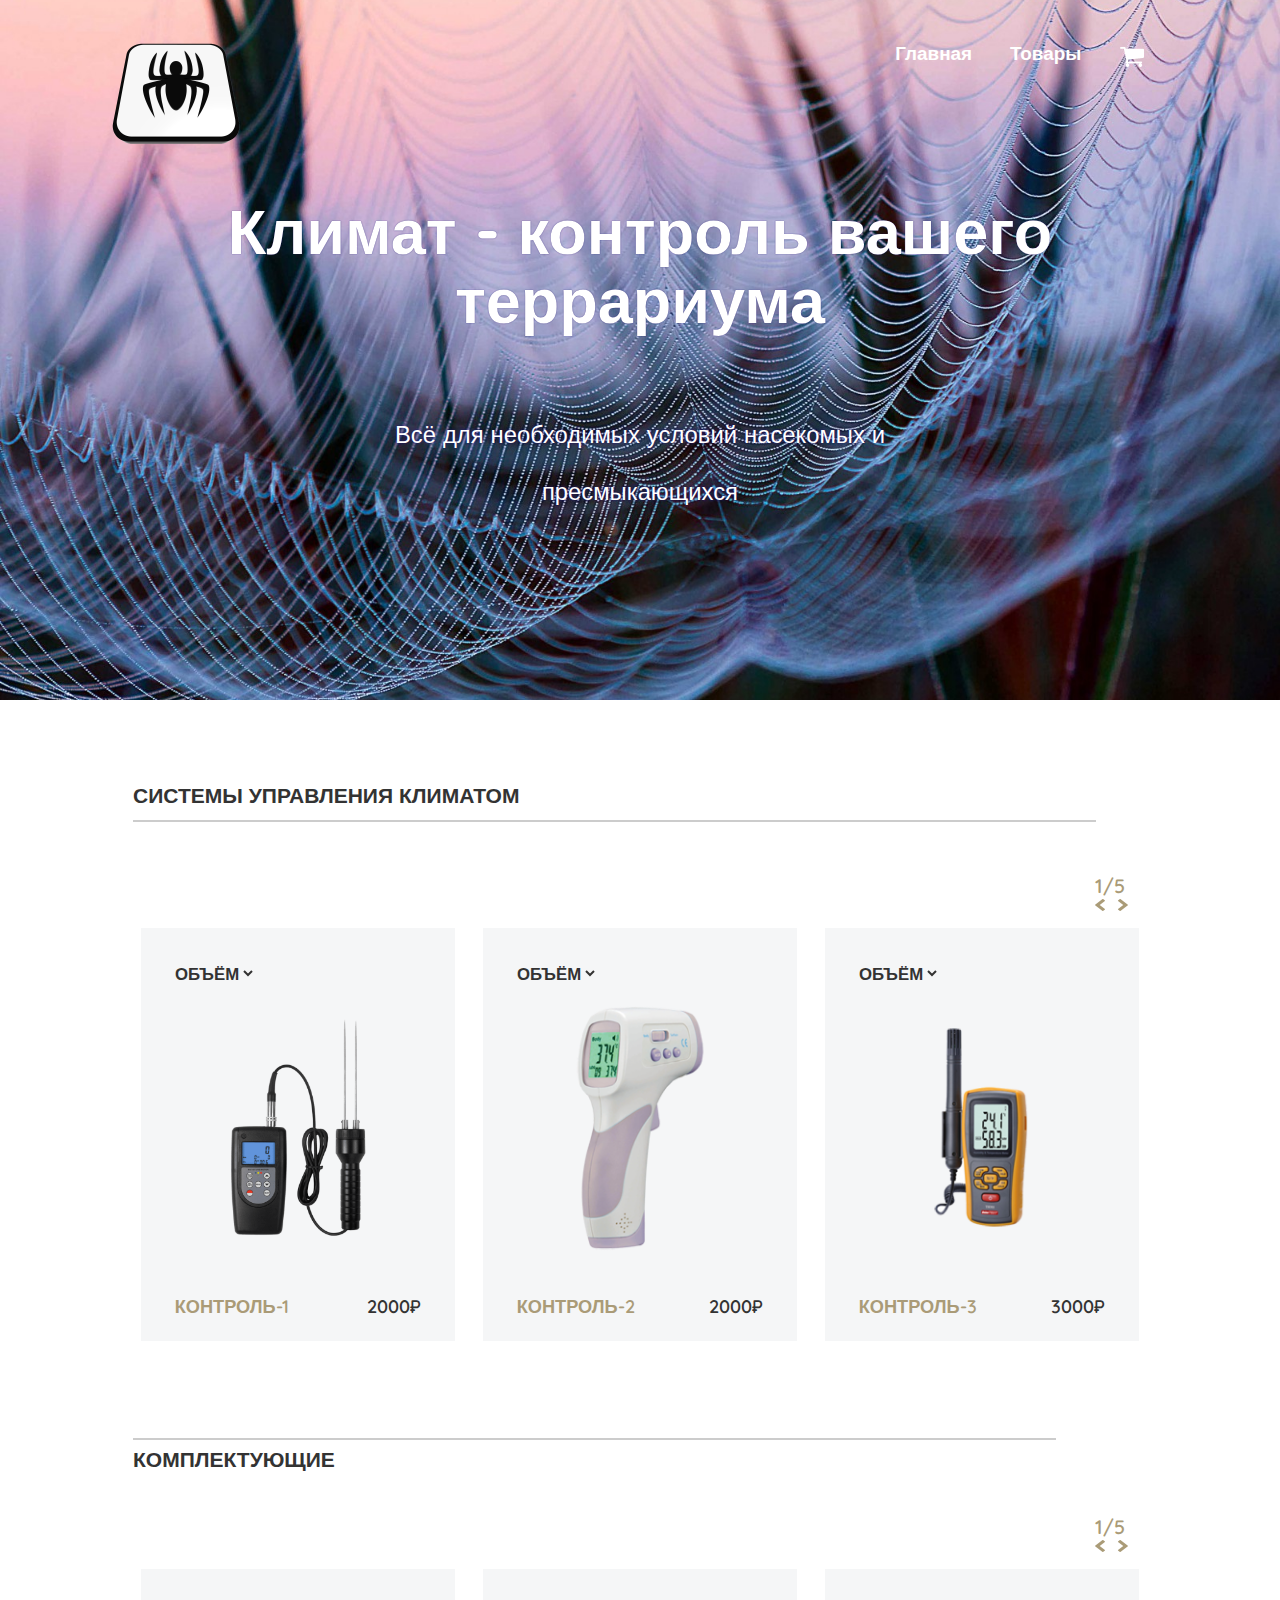
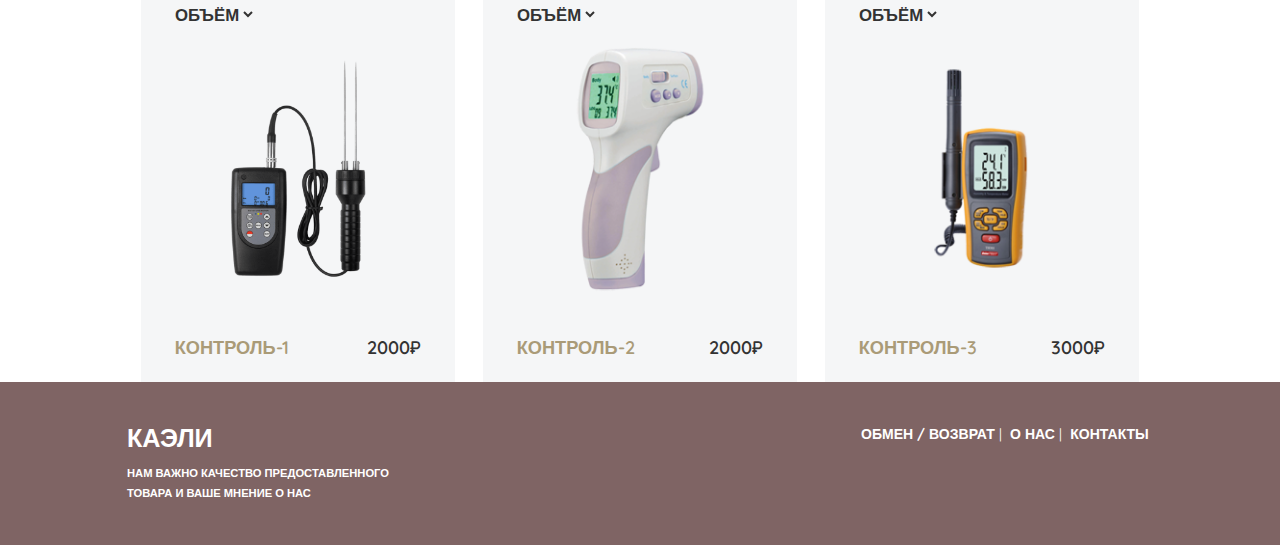
<file: index.html>
﻿<!DOCTYPE html>
<html>
<head>
<title>Каэли | Главная</title>
<link href="css/bootstrap.css" rel="stylesheet" type="text/css" media="all" />
<!-- jQuery (necessary for Bootstrap's JavaScript plugins) -->
<script src="js/jquery.min.js"></script>
<!-- Custom Theme files -->
<!--theme-style-->
<link href="css/style.css" rel="stylesheet" type="text/css" media="all" />	
<!--//theme-style-->
<meta name="viewport" content="width=device-width, initial-scale=1">
<meta http-equiv="Content-Type" content="text/html; charset=utf-8" />
<meta name="keywords" content="Каэли, Террариум, Климат- контроль, Рептилии, Насекомые, Влажность, Температура
 " />
<script type="application/x-javascript"> addEventListener("load", function() { setTimeout(hideURLbar, 0); }, false); function hideURLbar(){ window.scrollTo(0,1); } </script>
<!--fonts-->
<link href='http://fonts.googleapis.com/css?family=Quicksand:300,400,700' rel='stylesheet' type='text/css'>
<!--//fonts-->
<script type="text/javascript" src="js/move-top.js"></script>
<script type="text/javascript" src="js/easing.js"></script>
				<script type="text/javascript">
					jQuery(document).ready(function($) {
						$(".scroll").click(function(event){		
							event.preventDefault();
							$('html,body').animate({scrollTop:$(this.hash).offset().top},1000);
						});
					});
				</script>
<!--//slider-script-->
<script>$(document).ready(function(c) {
	$('.alert-close').on('click', function(c){
		$('.message').fadeOut('slow', function(c){
	  		$('.message').remove();
		});
	});	  
});
</script>
<script>$(document).ready(function(c) {
	$('.alert-close1').on('click', function(c){
		$('.message1').fadeOut('slow', function(c){
	  		$('.message1').remove();
		});
	});	  
});
</script>
</head>
<body>
<!--header-->
	<div class="header">
		<div class="container">
		<div class="header-top">		
			<div class="logo">
				<a href="index.html"><img src="images/logo.png" alt=""></a>
			</div>
				<div class="top-nav">
					<span class="menu"><img src="images/menu.png" alt=""> </span>
                    <ul class="icon1 sub-icon1">
                        <li><a href="index.html">Главная</a></li>
                        <li><a href="products.html"> Товары</a></li>
                        <li>
                            <a href="#"><i></i></a>
                            <ul class="sub-icon1 list">
                                <h3>Добавленные товары(2)</h3>
                                <div class="shopping_cart">
                                    <div class="cart_box">
                                        <div class="message">
                                            <div class="alert-close"> </div>
                                            <div class="list_img"><img src="images/Device21.jpg" class="img-responsive" alt=""></div>
                                            <div class="list_desc">
                                                <h4><a href="#">Контроль-2</a></h4>
                                                <p>CaseTEST TH302 </p>
                                                <a href="#" class="offer">1 штука</a>
                                            </div>
                                            <div class="clearfix"></div>
                                        </div>
                                    </div>
                                    <div class="cart_box">
                                        <div class="message1">
                                            <div class="alert-close1"> </div>
                                            <div class="list_img"><img src="images/Device31.jpg" class="img-responsive" alt=""></div>
                                            <div class="list_desc">
                                                <h4><a href="#">Контроль-3</a></h4>
                                                <p>UNIONTEST TH301 </p>
                                                <a href="#" class="offer">1 штука</a>
                                            </div>
                                            <div class="clearfix"></div>
                                        </div>
                                    </div>
                                </div>
                                <div class="check_button"><a href="cart.html">Корзина</a></div>
                                <div class="clearfix"></div>
                            </ul>
                        </li>
                    </ul>
					<!--script-->
				<script>
					$("span.menu").click(function(){
						$(".top-nav ul").slideToggle(500, function(){
						});
					});
			</script>
				</div>
				<div class="clearfix"> </div>
			</div>
		</div>
	</div>
		<div class="banner">
			<div class="container">	
				<h1>Климат - контроль вашего террариума</h1>
				<p>Всё для необходимых условий насекомых и пресмыкающихся</p>
	<!--<a href="#content" class="scroll down"><img src="images/arr.png" alt=""></a>-->
			</div>
		</div>
	<!--	сделать нормально!!
        <div class="content" id="content">
			<div class="content-top">
				<div class="container">
					<div class="content-top-at">
					<div class="content-top-grid">
						<a class="news-letter" href="#">
							<label class="checkbox"><input type="checkbox" name="checkbox" checked=""><i> </i>СИСТЕМЫ УПРАВЛЕНИЯ КЛИМАТОМ</label>
						</a>
						<a class="news-letter" href="#">
							<label class="checkbox"><input type="checkbox" name="checkbox" checked=""><i> </i>КОМПЛЕКТУЮЩИЕ</label>
						</a>
					<div class="clearfix"> </div>
					</div>
				<a  href="single.html" class="product-in hvr-shutter-in-horizontal"> Смотреть всё</a>
				<div class="clearfix"> </div>
				</div>
			</div>
		</div>
		-->
		<div class="container">
			<div class="content-grid">
				<h3 class="future">СИСТЕМЫ УПРАВЛЕНИЯ КЛИМАТОМ</h3>
					<p class="five">1/5</p>
					<div class="clearfix"> </div>
				<ul id="flexiselDemo1">			
						<li><div class="men-grid">
    <a href="single.html"><img class="img-responsive" src="images/Device11.jpg" alt=""></a>
    <div class="value-in">
        <p>Контроль-1</p>
        <span>2000₽</span>

        <div class="clearfix"> </div>
    </div>
    <div class="down-top ">

        <select class="drop-down">
            <option value="" class="size" value="">ОБЪЁМ</option>
            <option value="1">10 m3</option>
            <option value="2">20 m3</option>
            <option value="3">30 m3</option>
        </select>
    </div>
</div></li>
						<li><div class="men-grid">
    <a href="single.html"><img class="img-responsive" src="images/Device21.jpg" alt=""></a>
    <div class="value-in">
        <p>Контроль-2</p>
        <span>2000₽</span>
        <div class="clearfix"> </div>
    </div>
    <div class="down-top ">

        <select class="drop-down">
            <option value="" class="size" value="">ОБЪЁМ</option>
            <option value="1">10 m3</option>
            <option value="2">20 m3</option>
            <option value="3">30 m3</option>
        </select>
    </div>
</div></li>
						<li><div class="men-grid">
    <a href="single.html"><img class="img-responsive" src="images/Device31.jpg" alt=""></a>
    <div class="value-in">
        <p>Контроль-3</p>
        <span>3000₽</span>
        <div class="clearfix"> </div>
    </div>
    <div class="down-top ">

        <select class="drop-down">
            <option value="" class="size" value="">ОБЪЁМ</option>
            <option value="1">10 m3</option>
            <option value="2">20 m3</option>
            <option value="3">30 m3</option>
        </select>
    </div>
</div></li>
						
					
					</ul>
                <script type="text/javascript">
                    $(window).load(function () {
                        $("#flexiselDemo1").flexisel({
                            visibleItems: 3,
                            animationSpeed: 1000,
                            autoPlay: true,
                            autoPlaySpeed: 3000,
                            pauseOnHover: true,
                            enableResponsiveBreakpoints: true,
                            responsiveBreakpoints: {
                                portrait: {
                                    changePoint: 480,
                                    visibleItems: 1
                                },
                                landscape: {
                                    changePoint: 640,
                                    visibleItems: 2
                                },
                                tablet: {
                                    changePoint: 768,
                                    visibleItems: 2
                                }
                            }
                        });

                    });
                </script>




	<script type="text/javascript" src="js/jquery.flexisel.js"></script>
			</div>
			<div class="content-grid">
				<h3 class="future-in">КОМПЛЕКТУЮЩИЕ</h3>
					<p class="five">1/5</p>
					<div class="clearfix"> </div>
				<ul id="flexiselDemo2">			
						<li><div class="men-grid">
					<a href="single.html"><img class="img-responsive" src="images/Device11.jpg" alt=""></a>
                    <div class="value-in">
                        <p>Контроль-1</p>
                        <span>2000₽</span>
                        <div class="clearfix"> </div>
                    </div>
						<div class="down-top ">
						
                            <select class="drop-down">
                                <option value="" class="size" value="">ОБЪЁМ</option>
                                <option value="1">10 m3</option>
                                <option value="2">20 m3</option>
                                <option value="3">30 m3</option>
                            </select>
					 </div>	
						</div></li>
						<li><div class="men-grid">
					<a href="single.html"><img class="img-responsive" src="images/Device21.jpg" alt=""></a>
                    <div class="value-in">
                        <p>Контроль-2</p>
                        <span>2000₽</span>
                        <div class="clearfix"> </div>
                    </div>
						<div class="down-top ">
						
                            <select class="drop-down">
                                <option value="" class="size" value="">ОБЪЁМ</option>
                                <option value="1">10 m3</option>
                                <option value="2">20 m3</option>
                                <option value="3">30 m3</option>
                            </select>
					 </div>	
						</div></li>
						<li><div class="men-grid">
					<a href="single.html"><img class="img-responsive" src="images/Device31.jpg" alt=""></a>
                    <div class="value-in">
                        <p>Контроль-3</p>
                        <span>3000₽</span>
                        <div class="clearfix"> </div>
                    </div>
						<div class="down-top ">
						
                            <select class="drop-down">
                                <option value="" class="size" value="">ОБЪЁМ</option>
                                <option value="1">10 m3</option>
                                <option value="2">20 m3</option>
                                <option value="3">30 m3</option>
                            </select>
					 </div>	
						</div></li>
						
					
					</ul>
            		<script type="text/javascript">
		$(window).load(function() {
			$("#flexiselDemo2").flexisel({
				visibleItems: 3,
				animationSpeed: 1000,
				autoPlay: true,
				autoPlaySpeed: 3000,    		
				pauseOnHover: true,
				enableResponsiveBreakpoints: true,
		    	responsiveBreakpoints: { 
		    		portrait: { 
		    			changePoint:480,
		    			visibleItems: 1
		    		}, 
		    		landscape: { 
		    			changePoint:640,
		    			visibleItems: 2
		    		},
		    		tablet: { 
		    			changePoint:768,
		    			visibleItems: 2
		    		}
		    	}
		    });
		    
		});
	</script>
	<script type="text/javascript" src="js/jquery.flexisel.js"></script>
			</div>
		</div>
		<!---->

	</div>
		<!---->
			<div class="footer-bottom">
				<div class="container">
				<div class="footer-bottom-at">
					<div class="col-md-6 footer-grid">
						<h3>Каэли</h3>
                        <p>Нам важно качество предоставленного товара и ваше мнение о нас</p>
					</div>
					<div class="col-md-6 footer-grid-in">
					<ul class="footer-nav">
					    <li><a href="return.html" > Обмен / Возврат</a>|</li>
						<li><a href="about.html" > О нас</a>|</li>
						<li><a href="contact.html" > Контакты</a></li>
					</ul>
 
					</div>
					<div class="clearfix"> </div>
				</div>
				</div>
			</div>
			<script type="text/javascript">
						$(document).ready(function() {
							/*
							var defaults = {
					  			containerID: 'toTop', // fading element id
								containerHoverID: 'toTopHover', // fading element hover id
								scrollSpeed: 1200,
								easingType: 'linear' 
					 		};
							*/
							
							$().UItoTop({ easingType: 'easeOutQuart' });
							
						});
					</script>
				<a href="#" id="toTop" style="display: block;"> <span id="toTopHover" style="opacity: 1;"> </span></a>


		</div>
</body>
</html>
</file>
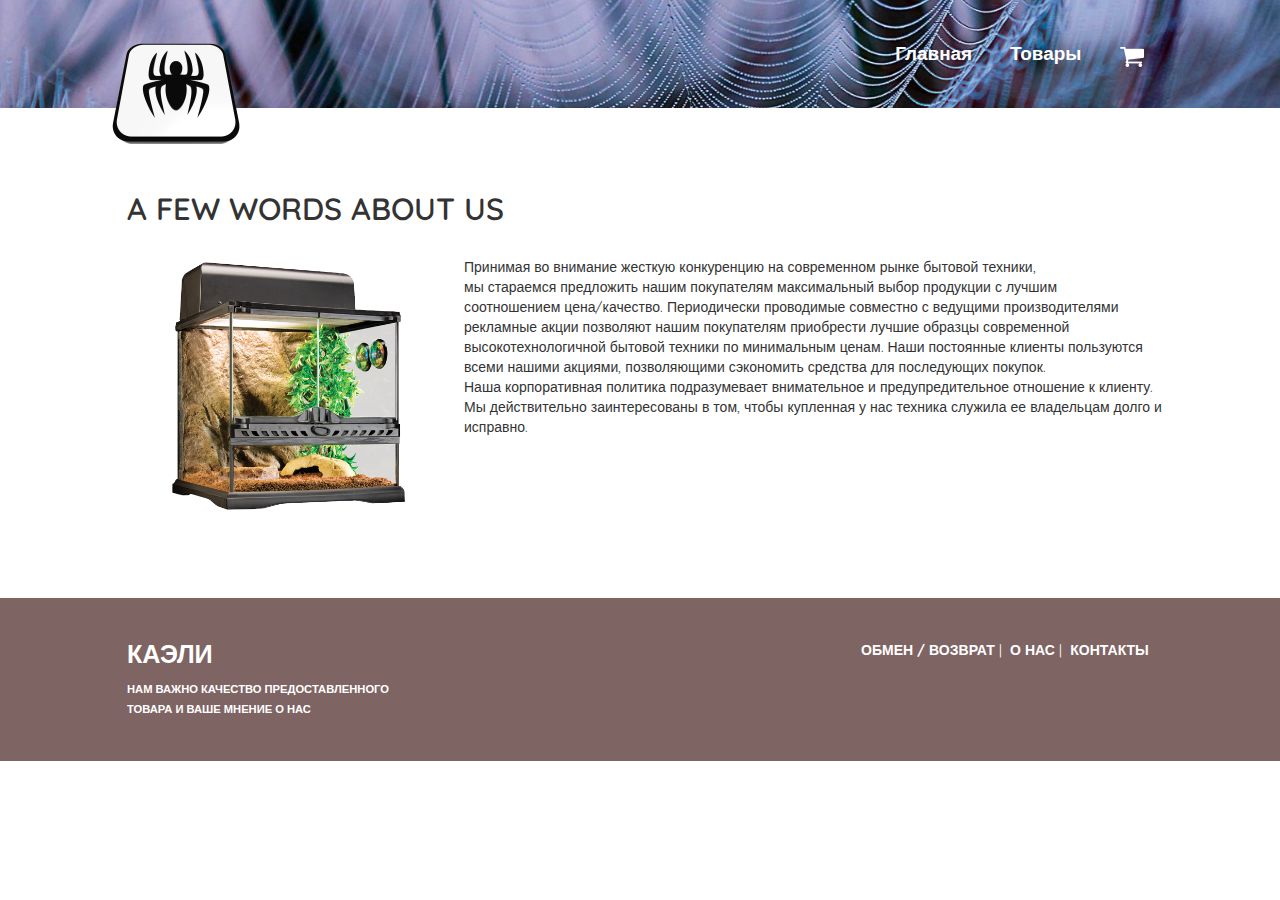
<file: about.html>
﻿<!DOCTYPE html>
<html>
<head>
<title>Каэли климат-контроль | About </title>
<link href="css/bootstrap.css" rel="stylesheet" type="text/css" media="all" />
<!-- jQuery (necessary for Bootstrap's JavaScript plugins) -->
<script src="js/jquery.min.js"></script>
<!-- Custom Theme files -->
<!--theme-style-->
<link href="css/style.css" rel="stylesheet" type="text/css" media="all" />	
<!--//theme-style-->
<meta name="viewport" content="width=device-width, initial-scale=1">
<meta http-equiv="Content-Type" content="text/html; charset=utf-8" />
<meta name="keywords" content="Каэли, Террариум, Климат- контроль, Рептилии, Насекомые, Влажность, Температура
 " />
<script type="application/x-javascript"> addEventListener("load", function() { setTimeout(hideURLbar, 0); }, false); function hideURLbar(){ window.scrollTo(0,1); } </script>
<!--fonts-->
<link href='http://fonts.googleapis.com/css?family=Quicksand:300,400,700' rel='stylesheet' type='text/css'>
<!--//fonts-->
<script type="text/javascript" src="js/move-top.js"></script>
<script type="text/javascript" src="js/easing.js"></script>
				<script type="text/javascript">
					jQuery(document).ready(function($) {
						$(".scroll").click(function(event){		
							event.preventDefault();
							$('html,body').animate({scrollTop:$(this.hash).offset().top},1000);
						});
					});
				</script>
<!--//slider-script-->
<script>$(document).ready(function(c) {
	$('.alert-close').on('click', function(c){
		$('.message').fadeOut('slow', function(c){
	  		$('.message').remove();
		});
	});	  
});
</script>
<script>$(document).ready(function(c) {
	$('.alert-close1').on('click', function(c){
		$('.message1').fadeOut('slow', function(c){
	  		$('.message1').remove();
		});
	});	  
});
</script>
</head>
<body>
<!--header-->
	<div class="header">
		<div class="container">	
		 <div class="header-top">
			<div class="logo">
				<a href="index.html"><img src="images/logo.png" alt=""></a>
			</div>
				<div class="top-nav">
					<span class="menu"><img src="images/menu.png" alt=""> </span>
                    <ul class="icon1 sub-icon1">
                        <li><a href="index.html">Главная</a></li>
                        <li><a href="products.html"> Товары</a></li>
                        <li>
                            <a href="#"><i></i></a>
                            <ul class="sub-icon1 list">
                                <h3>Добавленные товары(2)</h3>
                                <div class="shopping_cart">
                                    <div class="cart_box">
                                        <div class="message">
                                            <div class="alert-close"> </div>
                                            <div class="list_img"><img src="images/Device21.jpg" class="img-responsive" alt=""></div>
                                            <div class="list_desc">
                                                <h4><a href="#">Контроль-2</a></h4>
                                                <p>CaseTEST TH302 </p>
                                                <a href="#" class="offer">1 штука</a>
                                            </div>
                                            <div class="clearfix"></div>
                                        </div>
                                    </div>
                                    <div class="cart_box">
                                        <div class="message1">
                                            <div class="alert-close1"> </div>
                                            <div class="list_img"><img src="images/Device31.jpg" class="img-responsive" alt=""></div>
                                            <div class="list_desc">
                                                <h4><a href="#">Контроль-3</a></h4>
                                                <p>UNIONTEST TH301 </p>
                                                <a href="#" class="offer">1 штука</a>
                                            </div>
                                            <div class="clearfix"></div>
                                        </div>
                                    </div>
                                </div>
                                <div class="check_button"><a href="cart.html">Корзина</a></div>
                                <div class="clearfix"></div>
                            </ul>
                        </li>
                    </ul>
					<!--script-->
				<script>
					$("span.menu").click(function(){
						$(".top-nav ul").slideToggle(500, function(){
						});
					});
			</script>
				</div>
				<div class="clearfix"> </div>
			</div>
		</div>
		</div>
		<div class="banner banner-in">
			
		</div>
		<!---->
			<div class="container">
				<div class="about">
                    <div class="about-top">
                        <h3>A few words about us</h3>
                        <div class="col-md-4 about-in">
                            <a href="#"><img class="img-responsive" src="images/abs.jpg" alt=" "></a>
                        </div>
                        <p>
                            Принимая во внимание жесткую конкуренцию на современном рынке бытовой техники,
                        </p>
                        <p>мы стараемся предложить нашим покупателям максимальный выбор продукции с лучшим </p>
                        <p>соотношением цена/качество. Периодически проводимые совместно с ведущими производителями</p>
                        <p>рекламные акции позволяют нашим покупателям приобрести лучшие образцы современной</p>
                        <p>высокотехнологичной бытовой техники по минимальным ценам. Наши постоянные клиенты пользуются </p>
                        <p>всеми нашими акциями, позволяющими сэкономить средства для последующих покупок.</p>
                        <p>Наша корпоративная политика подразумевает внимательное и предупредительное отношение к клиенту. </p>
                        <p>Мы действительно заинтересованы в том, чтобы купленная у нас техника служила ее владельцам долго и исправно. </p>

                      <div class="col-md-8 top-about">

                                <h5><a href="#"></a></h5>
                        <p> </p>
                      </div>

                        <div class="clearfix"> </div>
                    </div>
					
				</div>
			</div>
			<div class="clearfix"> </div>
		</div>
	</div>
			</div>
			
		<!---->
		<div class="footer">
			<div class="footer-bottom">
				<div class="container">
				<div class="footer-bottom-at">
					<div class="col-md-6 footer-grid">
						<h3>Каэли</h3>
                        <p>Нам важно качество предоставленного товара и ваше мнение о нас</p>
					</div>
					<div class="col-md-6 footer-grid-in">
					<ul class="footer-nav">
						
						<li><a href="return.html" > Обмен / Возврат</a>|</li>
						<li><a href="about.html" > О нас</a>|</li>
						<li><a href="contact.html" > Контакты</a></li>
					</ul>
 
					</div>
					<div class="clearfix"> </div>
				</div>
				</div>
			</div>
			<script type="text/javascript">
						$(document).ready(function() {
							/*
							var defaults = {
					  			containerID: 'toTop', // fading element id
								containerHoverID: 'toTopHover', // fading element hover id
								scrollSpeed: 1200,
								easingType: 'linear' 
					 		};
							*/
							
							$().UItoTop({ easingType: 'easeOutQuart' });
							
						});
					</script>
				<a href="#" id="toTop" style="display: block;"> <span id="toTopHover" style="opacity: 1;"> </span></a>


		</div>
</body>
</html>
</file>
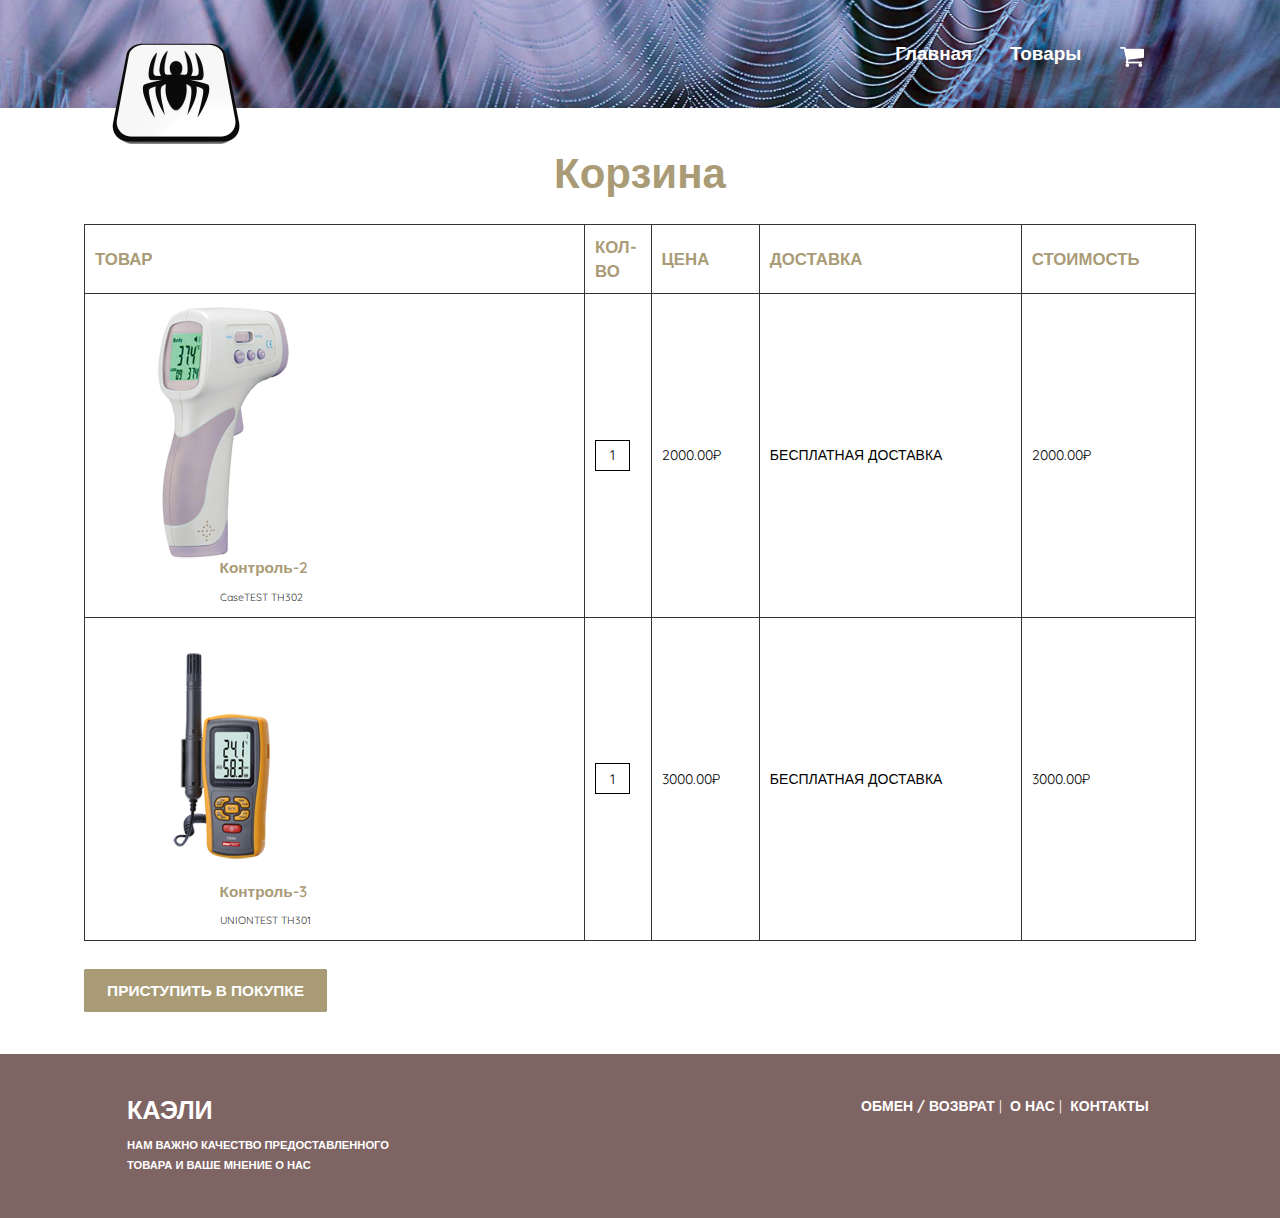
<file: cart.html>
﻿<!DOCTYPE html>
<html>
<head>
<title>Каэли климат-контроль | 404 </title>
<link href="css/bootstrap.css" rel="stylesheet" type="text/css" media="all" />
<!-- jQuery (necessary for Bootstrap's JavaScript plugins) -->
<script src="js/jquery.min.js"></script>
<!-- Custom Theme files -->
<!--theme-style-->
<link href="css/style.css" rel="stylesheet" type="text/css" media="all" />	
<!--//theme-style-->
<meta name="viewport" content="width=device-width, initial-scale=1">
<meta http-equiv="Content-Type" content="text/html; charset=utf-8" />
<meta name="keywords" content="Каэли, Террариум, Климат- контроль, Рептилии, Насекомые, Влажность, Температура
 " />
<script type="application/x-javascript"> addEventListener("load", function() { setTimeout(hideURLbar, 0); }, false); function hideURLbar(){ window.scrollTo(0,1); } </script>
<!--fonts-->
<link href='http://fonts.googleapis.com/css?family=Quicksand:300,400,700' rel='stylesheet' type='text/css'>
<!--//fonts-->
<script type="text/javascript" src="js/move-top.js"></script>
<script type="text/javascript" src="js/easing.js"></script>
				<script type="text/javascript">
					jQuery(document).ready(function($) {
						$(".scroll").click(function(event){		
							event.preventDefault();
							$('html,body').animate({scrollTop:$(this.hash).offset().top},1000);
						});
					});
				</script>
<!--//slider-script-->
<script>$(document).ready(function(c) {
	$('.alert-close').on('click', function(c){
		$('.message').fadeOut('slow', function(c){
	  		$('.message').remove();
		});
	});	  
});
</script>
<script>$(document).ready(function(c) {
	$('.alert-close1').on('click', function(c){
		$('.message1').fadeOut('slow', function(c){
	  		$('.message1').remove();
		});
	});	  
});
</script>
</head>
<body>
<!--header-->
	<div class="header">
		<div class="container">
<div class="header-top">		
			<div class="logo">
				<a href="index.html"><img src="images/logo.png" alt=""></a>
			</div>
				<div class="top-nav">
					<span class="menu"><img src="images/menu.png" alt=""> </span>
                    <ul class="icon1 sub-icon1">
                        <li><a href="index.html">Главная</a></li>
                        <li><a href="products.html"> Товары</a></li>
                        <li>
                            <a href="#"><i></i></a>
                            <ul class="sub-icon1 list">
                                <h3>Добавленные товары(2)</h3>
                                <div class="shopping_cart">
                                    <div class="cart_box">
                                        <div class="message">
                                            <div class="alert-close"> </div>
                                            <div class="list_img"><img src="images/Device21.jpg" class="img-responsive" alt=""></div>
                                            <div class="list_desc">
                                                <h4><a href="#">Контроль-2</a></h4>
                                                <p>CaseTEST TH302 </p>
                                                <a href="#" class="offer">1 штука</a>
                                            </div>
                                            <div class="clearfix"></div>
                                        </div>
                                    </div>
                                    <div class="cart_box">
                                        <div class="message1">
                                            <div class="alert-close1"> </div>
                                            <div class="list_img"><img src="images/Device31.jpg" class="img-responsive" alt=""></div>
                                            <div class="list_desc">
                                                <h4><a href="#">Контроль-3</a></h4>
                                                <p>UNIONTEST TH301 </p>
                                                <a href="#" class="offer">1 штука</a>
                                            </div>
                                            <div class="clearfix"></div>
                                        </div>
                                    </div>
                                </div>
                                <div class="check_button"><a href="cart.html">Корзина</a></div>
                                <div class="clearfix"></div>
                            </ul>
                        </li>
                    </ul>
</li>
					</ul>
					<!--script-->
				<script>
					$("span.menu").click(function(){
						$(".top-nav ul").slideToggle(500, function(){
						});
					});
			</script>
				</div>
				<div class="clearfix"> </div>
			</div>
		</div>
		</div>
		<div class="banner banner-in">
			
		</div>
		<!---->
		<div class="container">
		<div class="check-out">
		<h2>Корзина</h2>
    	    <table >
		  <tr>
			<th>ТОВАР</th>
			<th>КОЛ-ВО</th>		
			<th>ЦЕНА</th>
			<th>ДОСТАВКА</th>
			<th>СТОИМОСТЬ</th>
		  </tr>
		  <tr>
			<td class="ring-in"><a href="single.html" class="at-in"><img src="images/Device21.jpg" class="img-responsive" alt=""></a>
			<div class="sed">
				<h5>Контроль-2</h5>
                <p>CaseTEST TH302 </p>
			
			</div>
			<div class="clearfix"> </div></td>
			<td class="check"><input type="text" value="1" onfocus="this.value='';" onblur="if (this.value == '') {this.value ='';}"></td>		
            <td>2000.00₽</td>
			<td>БЕСПЛАТНАЯ ДОСТАВКА</td>
            <td>2000.00₽</td>
		  </tr>
		  <tr>
		  <td class="ring-in"><a href="single.html" class="at-in"><img src="images/Device31.jpg" class="img-responsive" alt=""></a>
			<div class="sed">
				<h5>Контроль-3</h5>
                <p>UNIONTEST TH301 </p>
			</div>
			<div class="clearfix"> </div></td>
			<td class="check"><input type="text" value="1" onfocus="this.value='';" onblur="if (this.value == '') {this.value ='';}"></td>		
            <td>3000.00₽</td>
			<td>БЕСПЛАТНАЯ ДОСТАВКА</td>
            <td>3000.00₽</td>
		  </tr>

	</table>
	<a href="#" class=" hvr-shutter-in-horizontal">ПРИСТУПИТЬ В ПОКУПКЕ</a>
	<div class="clearfix"> </div>
    	</div>
</div>
		<!---->
		<div class="footer">
			<div class="footer-bottom">
				<div class="container">
				<div class="footer-bottom-at">
					<div class="col-md-6 footer-grid">
						<h3>Каэли</h3>
						<p>Нам важно качество предоставленного товара и ваше мнение о нас</p>
					</div>
					<div class="col-md-6 footer-grid-in">
					<ul class="footer-nav">
						
						<li><a href="return.html" > Обмен / Возврат</a>|</li>
						<li><a href="about.html" > О нас</a>|</li>
						<li><a href="contact.html" > Контакты</a></li>
					</ul>
 
					</div>
					<div class="clearfix"> </div>
				</div>
				</div>
			</div>
			<script type="text/javascript">
						$(document).ready(function() {
							/*
							var defaults = {
					  			containerID: 'toTop', // fading element id
								containerHoverID: 'toTopHover', // fading element hover id
								scrollSpeed: 1200,
								easingType: 'linear' 
					 		};
							*/
							
							$().UItoTop({ easingType: 'easeOutQuart' });
							
						});
					</script>
				<a href="#" id="toTop" style="display: block;"> <span id="toTopHover" style="opacity: 1;"> </span></a>


		</div>
</body>
</html>
</file>
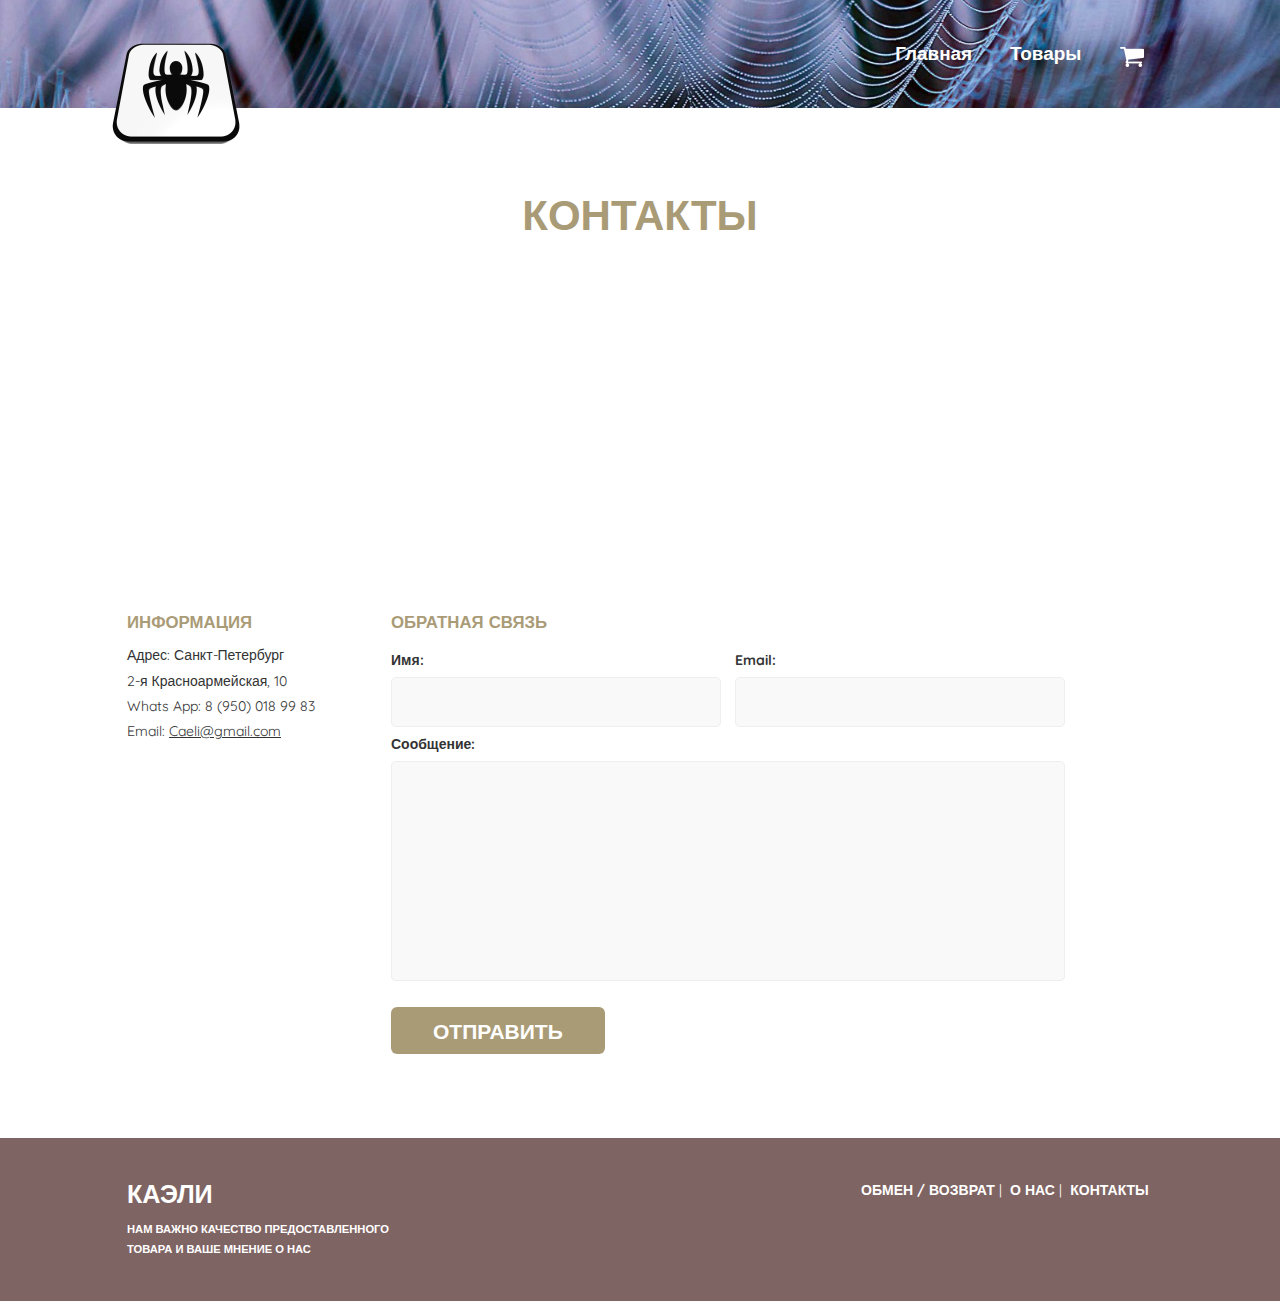
<file: contact.html>
﻿<!DOCTYPE html>
<html>
<head>
<title>Каэли климат-контроль | Contact </title>
<link href="css/bootstrap.css" rel="stylesheet" type="text/css" media="all" />
<!-- jQuery (necessary for Bootstrap's JavaScript plugins) -->
<script src="js/jquery.min.js"></script>
<!-- Custom Theme files -->
<!--theme-style-->
<link href="css/style.css" rel="stylesheet" type="text/css" media="all" />	
<!--//theme-style-->
<meta name="viewport" content="width=device-width, initial-scale=1">
<meta http-equiv="Content-Type" content="text/html; charset=utf-8" />
<meta name="keywords" content="Каэли, Террариум, Климат- контроль, Рептилии, Насекомые, Влажность, Температура
 " />
<script type="application/x-javascript"> addEventListener("load", function() { setTimeout(hideURLbar, 0); }, false); function hideURLbar(){ window.scrollTo(0,1); } </script>
<!--fonts-->
<link href='http://fonts.googleapis.com/css?family=Quicksand:300,400,700' rel='stylesheet' type='text/css'>
<!--//fonts-->
<script type="text/javascript" src="js/move-top.js"></script>
<script type="text/javascript" src="js/easing.js"></script>
				<script type="text/javascript">
					jQuery(document).ready(function($) {
						$(".scroll").click(function(event){		
							event.preventDefault();
							$('html,body').animate({scrollTop:$(this.hash).offset().top},1000);
						});
					});
				</script>
<!--//slider-script-->
<script>$(document).ready(function(c) {
	$('.alert-close').on('click', function(c){
		$('.message').fadeOut('slow', function(c){
	  		$('.message').remove();
		});
	});	  
});
</script>
<script>$(document).ready(function(c) {
	$('.alert-close1').on('click', function(c){
		$('.message1').fadeOut('slow', function(c){
	  		$('.message1').remove();
		});
	});	  
});
</script>
</head>
<body>
<!--header-->
	<div class="header">
		<div class="container">
<div class="header-top">		
			<div class="logo">
				<a href="index.html"><img src="images/logo.png" alt=""></a>
			</div>
				<div class="top-nav">
					<span class="menu"><img src="images/menu.png" alt=""> </span>
                    <ul class="icon1 sub-icon1">
                        <li><a href="index.html">Главная</a></li>
                        <li><a href="products.html"> Товары</a></li>
                        <li>
                            <a href="#"><i></i></a>
                            <ul class="sub-icon1 list">
                                <h3>Добавленные товары(2)</h3>
                                <div class="shopping_cart">
                                    <div class="cart_box">
                                        <div class="message">
                                            <div class="alert-close"> </div>
                                            <div class="list_img"><img src="images/Device21.jpg" class="img-responsive" alt=""></div>
                                            <div class="list_desc">
                                                <h4><a href="#">Контроль-2</a></h4>
                                                <p>CaseTEST TH302 </p>
                                                <a href="#" class="offer">1 штука</a>
                                            </div>
                                            <div class="clearfix"></div>
                                        </div>
                                    </div>
                                    <div class="cart_box">
                                        <div class="message1">
                                            <div class="alert-close1"> </div>
                                            <div class="list_img"><img src="images/Device31.jpg" class="img-responsive" alt=""></div>
                                            <div class="list_desc">
                                                <h4><a href="#">Контроль-3</a></h4>
                                                <p>UNIONTEST TH301 </p>
                                                <a href="#" class="offer">1 штука</a>
                                            </div>
                                            <div class="clearfix"></div>
                                        </div>
                                    </div>
                                </div>
                                <div class="check_button"><a href="cart.html">Корзина</a></div>
                                <div class="clearfix"></div>
                            </ul>
                        </li>
                    </ul>
					<!--script-->
				<script>
					$("span.menu").click(function(){
						$(".top-nav ul").slideToggle(500, function(){
						});
					});
			</script>
				</div>
				<div class="clearfix"> </div>
			</div>
			</div>
		</div>
		<div class="banner banner-in">
			
		</div>
		<!---->
		<div class="container">	
		<div class="contact">	
			<h2>КОНТАКТЫ</h2>		
			<div class="contact-grids">
                <div class="contact-map">
                    <!--в гугл картах: поделиться -->
                    <iframe src="https://www.google.com/maps/embed?pb=!1m18!1m12!1m3!1d1000.0133529326572!2d30.311522292816406!3d59.91510412856045!2m3!1f0!2f0!3f0!3m2!1i1024!2i768!4f13.1!3m3!1m2!1s0x469630f870959995%3A0xfc09e7c02851659c!2zMi3RjyDQmtGA0LDRgdC90L7QsNGA0LzQtdC50YHQutCw0Y8g0YPQuy4sIDEwLCDQodCw0L3QutGCLdCf0LXRgtC10YDQsdGD0YDQsywgMTkwMDA1!5e0!3m2!1sru!2sru!4v1553143813128" width="700" height="300" frameborder="0" style="border:0" allowfullscreen></iframe>
                </div>
				<div class="top-contact">
					<div class=" col-md-3 contact-right">
				     	<h3>Информация</h3>
						    	<p>Адрес: Санкт-Петербург</p>
						   		<p>2-я Красноармейская, 10</p>
				   		<p>Whats App: 8 (950) 018 99 83</p>
				   	
				 	 	<p>Email: <a href="mailto:caeli@gmail.com">Caeli@gmail.com</a></p>
					    </div>	
					<div class="col-md-8 contact-form">
							<h3>ОБРАТНАЯ СВЯЗЬ</h3>
						<form>
							<div class="contact-in">
								<div class="name-in">
									<span>Имя:</span>
									<input type="text" value="">
								</div>
								<div class="name-in">
									<span>Email:</span>
									<input type="text" value="">
								</div>
								<div class="clearfix"> </div>
							</div>
								<div class="name-on">
									<span>Сообщение:</span>
									<textarea> </textarea>
								</div>
								<input type="submit" value="ОТПРАВИТЬ">
						</form>
					</div>	
					<div class="clearfix"> </div>
				</div>	
			</div>
		</div>
	</div>

		<!---->
		<div class="footer">
			<div class="footer-bottom">
				<div class="container">
				<div class="footer-bottom-at">
					<div class="col-md-6 footer-grid">
						<h3>Каэли</h3>
                        <p>Нам важно качество предоставленного товара и ваше мнение о нас</p>
					</div>
					<div class="col-md-6 footer-grid-in">
					<ul class="footer-nav">
						
						<li><a href="return.html" > Обмен / Возврат</a>|</li>
						<li><a href="about.html" > О нас</a>|</li>
						<li><a href="contact.html" > Контакты</a></li>
					</ul>
 
					</div>
					<div class="clearfix"> </div>
				</div>
				</div>
			</div>
			<script type="text/javascript">
						$(document).ready(function() {
							/*
							var defaults = {
					  			containerID: 'toTop', // fading element id
								containerHoverID: 'toTopHover', // fading element hover id
								scrollSpeed: 1200,
								easingType: 'linear' 
					 		};
							*/
							
							$().UItoTop({ easingType: 'easeOutQuart' });
							
						});
					</script>
				<a href="#" id="toTop" style="display: block;"> <span id="toTopHover" style="opacity: 1;"> </span></a>


		</div>
</body>
</html>
</file>
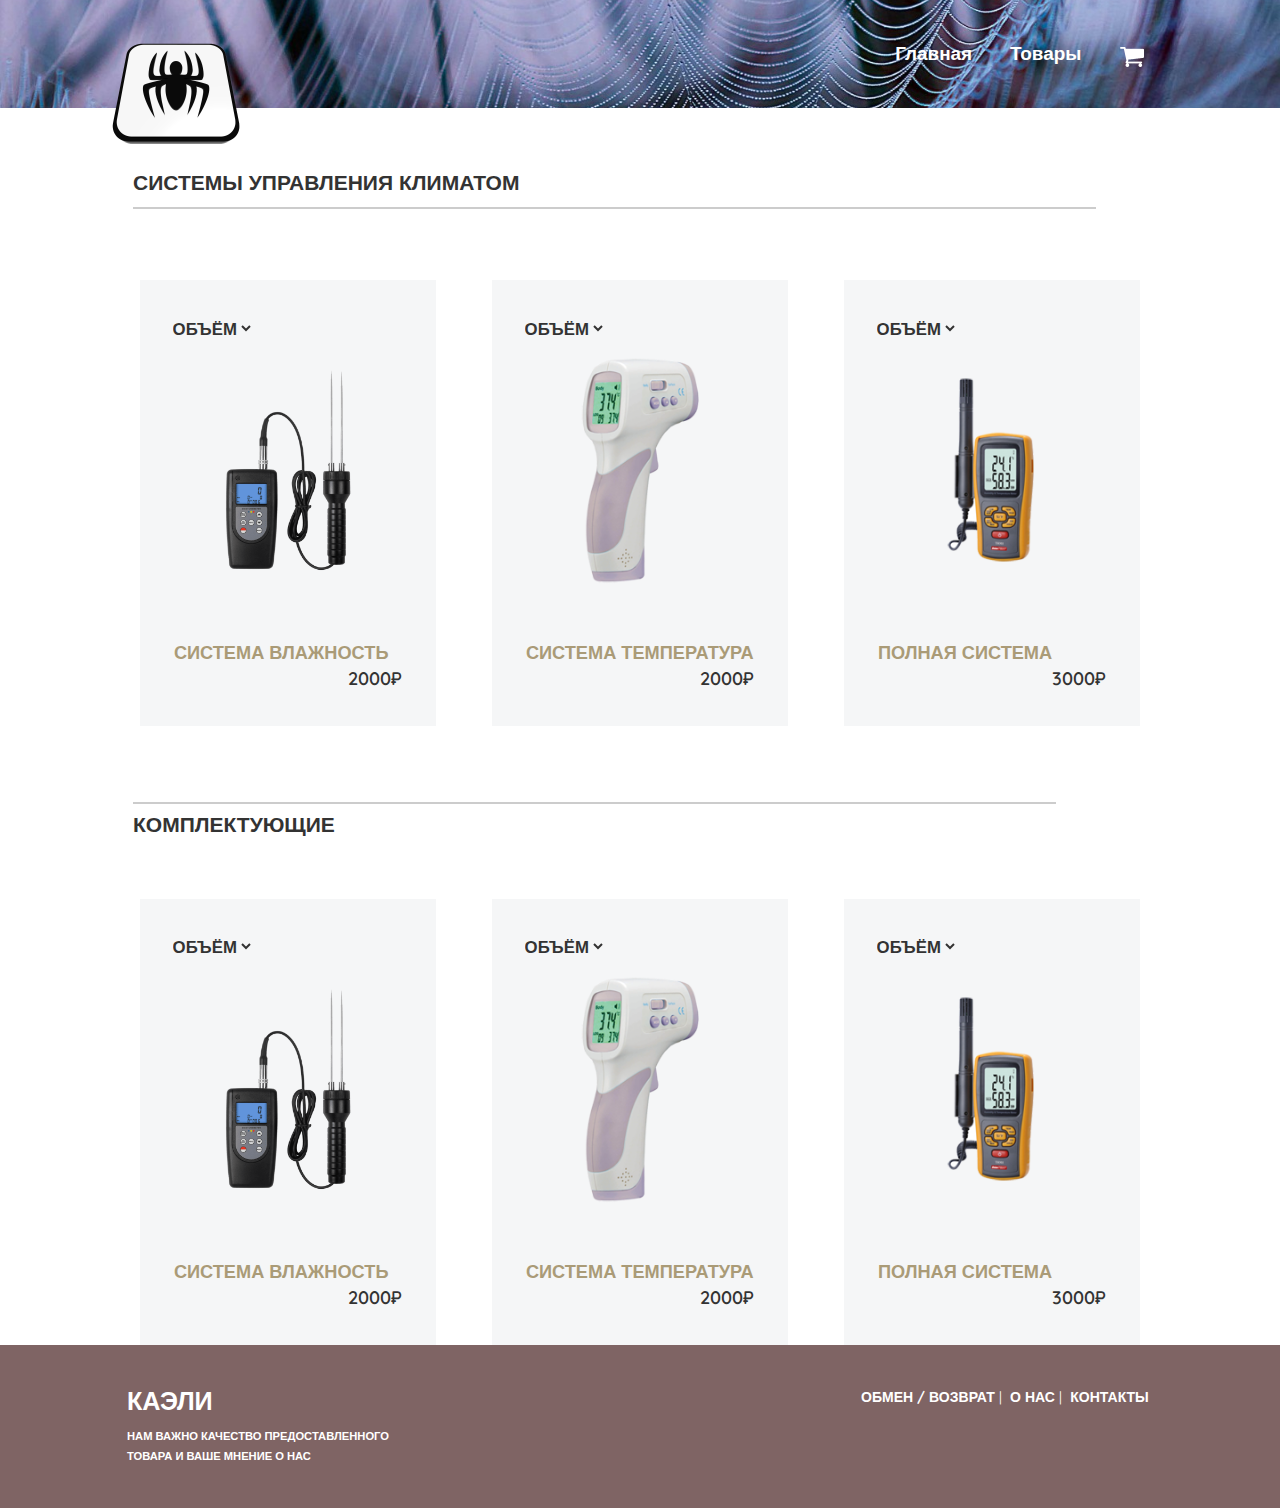
<file: products.html>
﻿<!DOCTYPE html>
<html>
<head>
<title>Каэли климат-контроль | Товары </title>
<link href="css/bootstrap.css" rel="stylesheet" type="text/css" media="all" />
<!-- jQuery (necessary for Bootstrap's JavaScript plugins) -->
<script src="js/jquery.min.js"></script>
<!-- Custom Theme files -->
<!--theme-style-->
<link href="css/style.css" rel="stylesheet" type="text/css" media="all" />	
<!--//theme-style-->
<meta name="viewport" content="width=device-width, initial-scale=1">
<meta http-equiv="Content-Type" content="text/html; charset=utf-8" />
<meta name="keywords" content="Trekking Responsive web template, Bootstrap Web Templates, Andriod Compatible web template, 
 " />
<script type="application/x-javascript"> addEventListener("load", function() { setTimeout(hideURLbar, 0); }, false); function hideURLbar(){ window.scrollTo(0,1); } </script>
<!--fonts-->
<link href='http://fonts.googleapis.com/css?family=Quicksand:300,400,700' rel='stylesheet' type='text/css'>
<!--//fonts-->
<script type="text/javascript" src="js/move-top.js"></script>
<script type="text/javascript" src="js/easing.js"></script>
				<script type="text/javascript">
					jQuery(document).ready(function($) {
						$(".scroll").click(function(event){		
							event.preventDefault();
							$('html,body').animate({scrollTop:$(this.hash).offset().top},1000);
						});
					});
				</script>
<!--//slider-script-->
<script>$(document).ready(function(c) {
	$('.alert-close').on('click', function(c){
		$('.message').fadeOut('slow', function(c){
	  		$('.message').remove();
		});
	});	  
});
</script>
<script>$(document).ready(function(c) {
	$('.alert-close1').on('click', function(c){
		$('.message1').fadeOut('slow', function(c){
	  		$('.message1').remove();
		});
	});	  
});
</script>
</head>
<body>
<!--header-->
	<div class="header">
		<div class="container">
		<div class="header-top">		
			<div class="logo">
				<a href="index.html"><img src="images/logo.png" alt=""></a>
			</div>
				<div class="top-nav">
					<span class="menu"><img src="images/menu.png" alt=""> </span>
                    <ul class="icon1 sub-icon1">
                        <li><a href="index.html">Главная</a></li>
                        <li><a href="products.html"> Товары</a></li>

                        <li>
                            <a href="#"><i></i></a>
                            <ul class="sub-icon1 list">
                                <h3>Добавленные товары(2)</h3>
                                <div class="shopping_cart">
                                    <div class="cart_box">
                                        <div class="message">
                                            <div class="alert-close"> </div>
                                            <div class="list_img"><img src="images/Device21.jpg" class="img-responsive" alt=""></div>
                                            <div class="list_desc">
                                                <h4><a href="#">Контроль-2</a></h4>
                                                <p>CaseTEST TH302 </p>
                                                <a href="#" class="offer">1 штука</a>
                                            </div>
                                            <div class="clearfix"></div>
                                        </div>
                                    </div>
                                    <div class="cart_box">
                                        <div class="message1">
                                            <div class="alert-close1"> </div>
                                            <div class="list_img"><img src="images/Device31.jpg" class="img-responsive" alt=""></div>
                                            <div class="list_desc">
                                                <h4><a href="#">Контроль-3</a></h4>
                                                <p>UNIONTEST TH301 </p>
                                                <a href="#" class="offer">1 штука</a>
                                            </div>
                                            <div class="clearfix"></div>
                                        </div>
                                    </div>
                                </div>
                                <div class="check_button"><a href="cart.html">Корзина</a></div>
                                <div class="clearfix"></div>
                            </ul>
                        </li>
                    </ul>
					<!--script-->
				<script>
					$("span.menu").click(function(){
						$(".top-nav ul").slideToggle(500, function(){
						});
					});
			</script>
				</div>
				<div class="clearfix"> </div>
			</div>	
		</div>
	</div>
		<div class="banner banner-in">
			
		</div>
		<div class="content">
			
		<!---->
		<div class="container">
			<div class="content-product">
				<h3 class="future-men">СИСТЕМЫ УПРАВЛЕНИЯ КЛИМАТОМ</h3>
					
				<div class="col-md-4 col-d">
				<div class="men-grid in-men">
					<a href="single.html"><img class="img-responsive" src="images/Device11.jpg" alt=""></a>
						<div class="value-in">
							<p>Система Влажность</p>
                            <span>2000₽</span>
							<div class="clearfix"> </div>
						</div>
						<div class="down-top ">
						
							 <select  class="drop-down">
								<option value="" class="size" value="">ОБЪЁМ</option>
								<option value="1">10 m3</option>
								<option value="2">20 m3</option>
								<option value="3">30 m3</option>
							 </select>
						</div>	
					</div>
				</div>
				<div class="col-md-4 col-d">
				<div class="men-grid in-men">
					<a href="single.html"><img class="img-responsive" src="images/Device21.jpg" alt=""></a>
						<div class="value-in">
							<p>Система Температура</p>
                            <span>2000₽</span>
							<div class="clearfix"> </div>
						</div>
						<div class="down-top ">
						
                            <select class="drop-down">
                                <option value="" class="size" value="">ОБЪЁМ</option>
                                <option value="1">10 m3</option>
                                <option value="2">20 m3</option>
                                <option value="3">30 m3</option>
                            </select>
						</div>	
					</div>
				</div>
				<div class="col-md-4 col-d">
				<div class=" men-grid in-men">
					<a href="single.html"><img class="img-responsive" src="images/Device31.jpg" alt=""></a>
						<div class="value-in">
							<p>Полная система</p>
                            <span>3000₽</span>
							<div class="clearfix"> </div>
						</div>
						<div class="down-top ">
						
                            <select class="drop-down">
                                <option value="" class="size" value="">ОБЪЁМ</option>
                                <option value="1">10 m3</option>
                                <option value="2">20 m3</option>
                                <option value="3">30 m3</option>
                            </select>
						</div>	
					</div>
				</div>
				<div class="clearfix"> </div>




			</div>
            <div class="content-product">
                <h3 class="future-women">КОМПЛЕКТУЮЩИЕ</h3>
                <div class="col-md-4 col-d">
                    <div class="men-grid in-men">
                        <a href="single.html"><img class="img-responsive" src="images/Device11.jpg" alt=""></a>
                        <div class="value-in">
                            <p>Система Влажность</p>
                            <span>2000₽</span>
                            <div class="clearfix"> </div>
                        </div>
                        <div class="down-top ">

                            <select class="drop-down">
                                <option value="" class="size" value="">ОБЪЁМ</option>
                                <option value="1">10 m3</option>
                                <option value="2">20 m3</option>
                                <option value="3">30 m3</option>
                            </select>
                        </div>
                    </div>
                </div>
                <div class="col-md-4 col-d">
                    <div class="men-grid in-men">
                        <a href="single.html"><img class="img-responsive" src="images/Device21.jpg" alt=""></a>
                        <div class="value-in">
                            <p>Система Температура</p>
                            <span>2000₽</span>
                            <div class="clearfix"> </div>
                        </div>
                        <div class="down-top ">

                            <select class="drop-down">
                                <option value="" class="size" value="">ОБЪЁМ</option>
                                <option value="1">10 m3</option>
                                <option value="2">20 m3</option>
                                <option value="3">30 m3</option>
                            </select>
                        </div>
                    </div>
                </div>
                <div class="col-md-4 col-d">
                    <div class=" men-grid in-men">
                        <a href="single.html"><img class="img-responsive" src="images/Device31.jpg" alt=""></a>
                        <div class="value-in">
                            <p>Полная система</p>
                            <span>3000₽</span>
                            <div class="clearfix"> </div>
                        </div>
                        <div class="down-top ">

                            <select class="drop-down">
                                <option value="" class="size" value="">ОБЪЁМ</option>
                                <option value="1">10 m3</option>
                                <option value="2">20 m3</option>
                                <option value="3">30 m3</option>
                            </select>
                        </div>
                    </div>
                </div>
                <div class="clearfix"> </div>
            </div>
		</div>
		<!---->

	</div>
		<!---->
		<div class="footer">
			<div class="footer-bottom">
				<div class="container">
				<div class="footer-bottom-at">
					<div class="col-md-6 footer-grid">
						<h3>Каэли</h3>
                        <p>Нам важно качество предоставленного товара и ваше мнение о нас</p>
					</div>
					<div class="col-md-6 footer-grid-in">
					<ul class="footer-nav">
						
						<li><a href="return.html" > Обмен / Возврат</a>|</li>
						<li><a href="about.html" > О нас</a>|</li>
						<li><a href="contact.html" > Контакты</a></li>
					</ul>
 
					</div>
					<div class="clearfix"> </div>
				</div>
				</div>
			</div>
			<script type="text/javascript">
						$(document).ready(function() {
							/*
							var defaults = {
					  			containerID: 'toTop', // fading element id
								containerHoverID: 'toTopHover', // fading element hover id
								scrollSpeed: 1200,
								easingType: 'linear' 
					 		};
							*/
							
							$().UItoTop({ easingType: 'easeOutQuart' });
							
						});
					</script>
				<a href="#" id="toTop" style="display: block;"> <span id="toTopHover" style="opacity: 1;"> </span></a>


		</div>
</body>
</html>
</file>
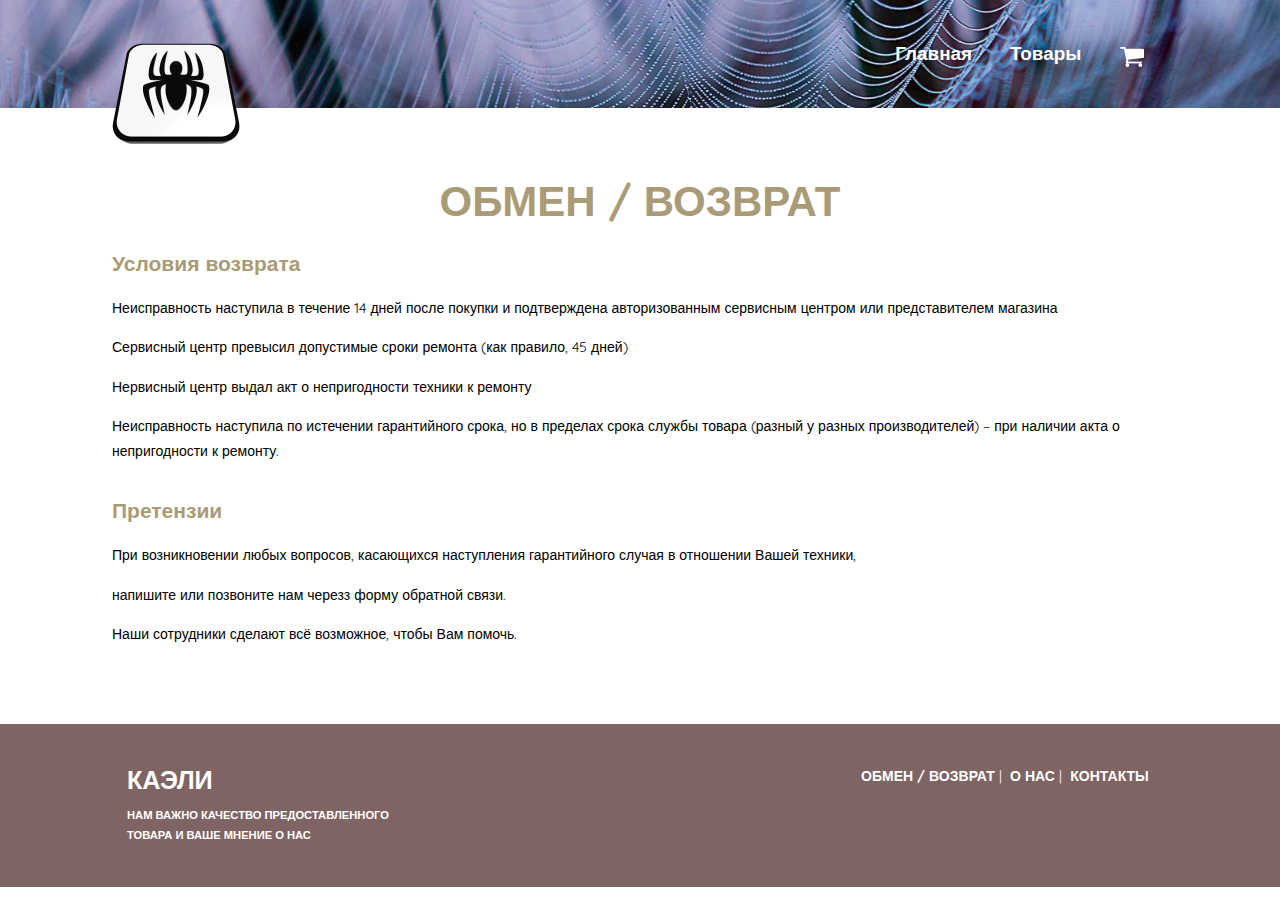
<file: return.html>
﻿<!DOCTYPE html>
<html>
<head>
<title>Каэли климат-контроль | return </title>
<link href="css/bootstrap.css" rel="stylesheet" type="text/css" media="all" />
<!-- jQuery (necessary for Bootstrap's JavaScript plugins) -->
<script src="js/jquery.min.js"></script>
<!-- Custom Theme files -->
<!--theme-style-->
<link href="css/style.css" rel="stylesheet" type="text/css" media="all" />	
<!--//theme-style-->
<meta name="viewport" content="width=device-width, initial-scale=1">
<meta http-equiv="Content-Type" content="text/html; charset=utf-8" />
<meta name="keywords" content="Каэли, Террариум, Климат- контроль, Рептилии, Насекомые, Влажность, Температура
 " />
<script type="application/x-javascript"> addEventListener("load", function() { setTimeout(hideURLbar, 0); }, false); function hideURLbar(){ window.scrollTo(0,1); } </script>
<!--fonts-->
<link href='http://fonts.googleapis.com/css?family=Quicksand:300,400,700' rel='stylesheet' type='text/css'>
<!--//fonts-->
<script type="text/javascript" src="js/move-top.js"></script>
<script type="text/javascript" src="js/easing.js"></script>
				<script type="text/javascript">
					jQuery(document).ready(function($) {
						$(".scroll").click(function(event){		
							event.preventDefault();
							$('html,body').animate({scrollTop:$(this.hash).offset().top},1000);
						});
					});
				</script>
<!--//slider-script-->
<script>$(document).ready(function(c) {
	$('.alert-close').on('click', function(c){
		$('.message').fadeOut('slow', function(c){
	  		$('.message').remove();
		});
	});	  
});
</script>
<script>$(document).ready(function(c) {
	$('.alert-close1').on('click', function(c){
		$('.message1').fadeOut('slow', function(c){
	  		$('.message1').remove();
		});
	});	  
});
</script>
</head>
<body>
<!--header-->
	<div class="header">
		<div class="container">	
		<div class="header-top">
			<div class="logo">
				<a href="index.html"><img src="images/logo.png" alt=""></a>
			</div>
				<div class="top-nav">
					<span class="menu"><img src="images/menu.png" alt=""> </span>
                    <ul class="icon1 sub-icon1">
                        <li><a href="index.html">Главная</a></li>
                        <li><a href="products.html"> Товары</a></li>
                        <li>
                            <a href="#"><i></i></a>
                            <ul class="sub-icon1 list">
                                <h3>Добавленные товары(2)</h3>
                                <div class="shopping_cart">
                                    <div class="cart_box">
                                        <div class="message">
                                            <div class="alert-close"> </div>
                                            <div class="list_img"><img src="images/Device21.jpg" class="img-responsive" alt=""></div>
                                            <div class="list_desc">
                                                <h4><a href="#">Контроль-2</a></h4>
                                                <p>CaseTEST TH302 </p>
                                                <a href="#" class="offer">1 штука</a>
                                            </div>
                                            <div class="clearfix"></div>
                                        </div>
                                    </div>
                                    <div class="cart_box">
                                        <div class="message1">
                                            <div class="alert-close1"> </div>
                                            <div class="list_img"><img src="images/Device31.jpg" class="img-responsive" alt=""></div>
                                            <div class="list_desc">
                                                <h4><a href="#">Контроль-3</a></h4>
                                                <p>UNIONTEST TH301 </p>
                                                <a href="#" class="offer">1 штука</a>
                                            </div>
                                            <div class="clearfix"></div>
                                        </div>
                                    </div>
                                </div>
                                <div class="check_button"><a href="cart.html">Корзина</a></div>
                                <div class="clearfix"></div>
                            </ul>
                        </li>
                    </ul>
					<!--script-->
				<script>
					$("span.menu").click(function(){
						$(".top-nav ul").slideToggle(500, function(){
						});
					});
			</script>
				</div>
				<div class="clearfix"> </div>
			</div>
			</div>
		</div>
		<div class="banner banner-in">
			
		</div>
		<!---->
		<div class="container"> 			         
			<div class="privacy-top">
				<h3>ОБМЕН / ВОЗВРАТ</h3>
                <div class="privacy-bottom">
                    <h5><a href="#">Условия возврата</a></h5>

                    <p> </p>
                    <p>Неисправность наступила в течение 14 дней после покупки и подтверждена авторизованным сервисным центром или представителем магазина </p>
                    <p>Сервисный центр превысил допустимые сроки ремонта (как правило, 45 дней) </p>
                    <p>Нервисный центр выдал акт о непригодности техники к ремонту </p>
                    <p>
                        Неисправность наступила по истечении гарантийного срока, но в пределах срока службы товара (разный у разных производителей) – при наличии акта о непригодности к ремонту.
                    </p>
                </div>
                <div class="privacy-bottom">
                    <h5><a href="#">Претензии</a></h5>
                    <p></p>
                    
                    <p>При возникновении любых вопросов, касающихся наступления гарантийного случая в отношении Вашей техники,</p>
                    <p>напишите или позвоните нам черезз форму обратной связи.
                    <p>Наши сотрудники сделают всё возможное, чтобы Вам помочь.</p>
                </div>
					
			</div>
		 </div>

		<!---->
		<div class="footer">
			<div class="footer-bottom">
				<div class="container">
				<div class="footer-bottom-at">
					<div class="col-md-6 footer-grid">
						<h3>Каэли</h3>
                        <p>Нам важно качество предоставленного товара и ваше мнение о нас</p>
					</div>
					<div class="col-md-6 footer-grid-in">
					<ul class="footer-nav">
						
						<li><a href="return.html" > Обмен / Возврат</a>|</li>
						<li><a href="about.html" > О нас</a>|</li>
						<li><a href="contact.html" > Контакты</a></li>
					</ul>
 
					</div>
					<div class="clearfix"> </div>
				</div>
				</div>
			</div>
			<script type="text/javascript">
						$(document).ready(function() {
							/*
							var defaults = {
					  			containerID: 'toTop', // fading element id
								containerHoverID: 'toTopHover', // fading element hover id
								scrollSpeed: 1200,
								easingType: 'linear' 
					 		};
							*/
							
							$().UItoTop({ easingType: 'easeOutQuart' });
							
						});
					</script>
				<a href="#" id="toTop" style="display: block;"> <span id="toTopHover" style="opacity: 1;"> </span></a>


		</div>
</body>
</html>
</file>
<file: css/style.css>
body{
	background:#fff;
	font-family: 'Quicksand', sans-serif;	
}
body a{
	transition: 0.5s all;
	-webkit-transition: 0.5s all;
	-o-transition: 0.5s all;
	-moz-transition: 0.5s all;
	-ms-transition: 0.5s all;
}
ul{
	padding: 0;
	margin: 0;
}

h1,h2,h3,h4,h5,h6,label,p{
	margin:0;	
}
.header {
	padding: 1.5em 0;
	position:absolute;
  top: 0;
  z-index: 1;
  width: 100%;
}
.logo{
	float: left;
	margin-top: 0.6em;
}
.header-top {
  padding: 0 3em;
}
.top-nav{
	float:right;
}
.top-nav ul li {
	display:inline-block;
}
.top-nav ul li  a {
	position: relative;
	display: inline-block;
	outline: none;
	color: #fff;
	text-decoration: none;
	font-weight: 900;
	font-size: 1.35em;
	margin: 1em;
}
.top-nav ul li  a:hover {
	color: #aa9b77;
}
.top-nav ul li  a i {
	background: url(../images/img-sprite.png) no-repeat -14px -2px;
  width: 30px;
  height: 30px;
  display: inline-block;
  vertical-align: middle;
}
.top-nav span.menu{
	display:none;
}
.banner{
	background:url(../images/banner.jpg) no-repeat center;
	width:100%;
	min-height:700px;
	background-size:cover;
	display:block;
	text-align: center;
	padding:14em 0 0;
	position:relative;
}
.banner-in{
	min-height: 108px;
	padding: 0;
}
.banner h1 {
    color: #fff;
    font-size: 4.5em;
    font-weight: 700;
    /*������*/
    font: sans-serif;        
    text-shadow: #1e0f70 0 0 1px;
}
.banner p {
    color: #fff;
    font-size: 1.7em;
    line-height: 2.4em;
    width: 50%;
    margin: 3em auto;
    font: sans-serif;
    text-shadow: #1e0f70 0 0 3px;
}
}
a.down {
  padding: 12em 0 0;
  display:inline-block;
}
/* start icon styles */
.sub-icon1 h3{
	font-size:1.3em;
	padding:0 0 0.5em;
	color:#aa9b77;
}
.icon1:before,.icon1:after {
	content: "";
	display: table;
}
.icon1:after {
	clear: both;
}
ul.icon1{
	float:right;
	zoom: 1;
	list-style: none;
	padding: 0;
	margin-left:0;
}
.icon1 li {
	float: left;
	position: relative;
}
.icon1 li:last-child{
	border-right:none;
}
.icon1 li:hover > a {
	color: #fafafa;
}
*html .icon1 li a:hover { /* IE6 only */
	color: #fafafa;
}
.icon1 ul {
	width:300px;
	margin: 20px 0 0 0;
	opacity: 0;
	visibility: hidden;
	position: absolute;
	top:70px;
	z-index: 1;
	right: -100px;
	background: #ffffff;
	-webkit-transition: all .2s ease-in-out;
	-moz-transition: all .2s ease-in-out;
	-ms-transition: all .2s ease-in-out;
	-o-transition: all .2s ease-in-out;
	transition: all .2s ease-in-out;
	padding:1em;
}
.icon1 li:hover > ul {
	opacity: 1;
	visibility: visible;
	margin: 0;
	z-index: 9999;
}
.icon1 ul ul {
	top: 6px;
	left: 158px;
	margin: 0 0 0 20px;
}
.icon1 ul li {
	display: block;
	border: 0;
}
.icon1 ul li:first-child a{
	border-top-left-radius: 5px;
	-webkit-border-top-left-radius: 5px;
	-moz-border-top-left-radius: 5px;
	-o-border-top-left-radius: 5px;
}
.icon1 ul li:last-child {   
	-moz-box-shadow: none;
	-webkit-box-shadow: none;
	box-shadow: none;    
}
.icon1 ul a {    
	_height: 10px; /*IE6 only*/
	white-space: nowrap;
	float: none;
	text-transform: none;
}
.active-icon{
	display: block;
}
.icon1 ul li:first-child > a:after {
	content: '';
	position: absolute;
	left: 45%;
	top: -30px;
	border-left: 10px solid transparent;
	border-right:10px solid transparent;
	border-bottom:10px solid #f0f0f0;
}
.icon1 ul ul li:first-child a:after {
	left: -100px;
	top: 0%;
	margin-top: -6px;
	border-left: 0;	
	border-bottom:20px solid transparent;
	border-top: 20px solid transparent;
	border-right:20px solid #323757;
}
/* Mobile */
.icon1-trigger {
	display: none;
}
.sub-icon1 img{
	border:none;
	display:inline-block;
	vertical-align:middle;
}
.cart_box{
	margin-bottom:1em;
	border-bottom:1px dashed #E0E0E0;
	padding-bottom:10px;
}
.list_img{
	float:left;
	width:30%;
	margin-right:6%;
}
.list_desc{
	float:left;
	width:50%;
}
.list_desc h4 a{
	color:#333 !important;
	font-size:13px !important;
	text-decoration:none;
	text-transform:uppercase;
	margin:0 !important;
}
.list_desc p{
	color:#333;
	font-size:0.8em;
	font-weight:700;
	padding:0.5em 0;
}
 a.offer{
	color:#fff;
	font-size:0.8em !important;
	text-decoration:none;
	background:#aa9b77;
	padding:0.4em 0.5em;
	border-radius:3px;
	font-weight:400 !important;
	margin:0 !important;
}
a.offer:hover{
	color:#fff !important;
	background:#333;
}
.list_desc h4 a:hover{
	color: #f54d56;
}
.cart_box, .cart_box1{
	position:relative;
}
.alert-close {
  background: url('../images/close.png') no-repeat 6px 6px;
  cursor: pointer;
  height: 22px;
  width: 22px;
  position: absolute;
  right:-12px;
  top:75px;
  -webkit-transition: color 0.2s ease-in-out;
  -moz-transition: color 0.2s ease-in-out;
  -o-transition: color 0.2s ease-in-out;
  transition: color 0.2s ease-in-out;
}
.alert-close1 {
  background: url('../images/close.png') no-repeat 6px 6px;
  cursor: pointer;
  height: 22px;
  width: 22px;
  position: absolute;
  right:-12px;
  top:75px;
  -webkit-transition: color 0.2s ease-in-out;
  -moz-transition: color 0.2s ease-in-out;
  -o-transition: color 0.2s ease-in-out;
  transition: color 0.2s ease-in-out;
}
.check_button{
	text-align:center;
}

/*��� ���������*/
.check_button a{
	color:#aa9b77 !important; /*����������*/
	font-size:1.4em !important;
	text-transform:uppercase;
	font-weight:400 !important;
	text-decoration:none;
    border: none;
	cursor: pointer;
	padding:8px 10px !important; 
	display: inline-block;
	outline: none;
	margin:0 !important;
}
.check_button a:hover{
text-decoration:underline;
}
/*----*/
.content-top{
	background:#f5f6f7;
	padding:3em 0;
}

.checkbox {
	position: relative;
	font-size: 1.3em;
	color:#333333;
	margin:0;
	padding-left: 2.3em;
	line-height: 27px;
	cursor: pointer;
}
.news-letter {
	color: #555;
	font-weight:600;
	font-size: 1em;
	margin-right: 3%;
	display: block;
	text-decoration:none;
	transition: 0.5s all;
	-webkit-transition: 0.5s all;
	-moz-transition: 0.5s all;
	-o-transition: 0.5s all;
	float:left;
	width: 29%;
}
.checkbox i {
	position: absolute;
	bottom: 0px;
	left: 0;
	display: block;
	width: 30px;
	height: 30px;
	outline: none;
	border: 3px solid #aa9b77;
	background: #fff;
	border-radius:3px;
}
.checkbox input + i:after {
	content: '';
	background: url("../images/tick.png") no-repeat 0px 0px;
	top: 6px;
	left: 4px;
	width: 20px;
	height: 15px;
	text-align: center;
}
.checkbox input + i:after {
	position: absolute;
	opacity: 0;
	transition: opacity 0.1s;
	-o-transition: opacity 0.1s;
	-ms-transition: opacity 0.1s;
	-moz-transition: opacity 0.1s;
	-webkit-transition: opacity 0.1s;
}
.checkbox input {
	position: absolute;
	left: -9999px;
}
.checkbox input:checked + i:after {
	opacity: 1;
}
.news-letter:hover {
	color:#aa9b77;
}
.content-top-grid{
	float:left;
	width: 40%;
	  margin-top: 0.7em;
}

.product-in {
  float: right;
}
/* Shutter In Horizontal */
.hvr-shutter-in-horizontal {
  display: inline-block;
  vertical-align: middle;
  -webkit-transform: translateZ(0);
  transform: translateZ(0);
  box-shadow: 0 0 1px rgba(0, 0, 0, 0);
  -webkit-backface-visibility: hidden;
  backface-visibility: hidden;
  -moz-osx-font-smoothing: grayscale;
  position: relative;
  background: #333;
  -webkit-transition-property: color;
  transition-property: color;
  -webkit-transition-duration: 0.3s;
  transition-duration: 0.3s;
  padding: 0.7em 1.5em;
  color: #FFF;
  border-radius: 3px;
  -webkit-border-radius: 3px;
  -o-border-radius: 10px;
  -moz-border-radius: 10px;
  -ms-border-radius: 10px;
  font-size: 1.1em;
  text-transform: uppercase;
  font-weight: 700;
}
.hvr-shutter-in-horizontal:before {
  content: "";
  position: absolute;
  z-index: -1;
  top: 0;
  bottom: 0;
  left: 0;
  right: 0;
  -webkit-transform: scaleX(1);
  transform: scaleX(1);
  -webkit-transform-origin: 50%;
  transform-origin: 50%;
  -webkit-transition-property: transform;
  transition-property: transform;
  -webkit-transition-duration: 0.3s;
  transition-duration: 0.3s;
  -webkit-transition-timing-function: ease-out;
  transition-timing-function: ease-out;
    background: #aa9b77;
	 border-radius: 3px;
  -webkit-border-radius: 3px;
  -o-border-radius: 10px;
  -moz-border-radius: 10px;
  -ms-border-radius: 10px;
   
}
.hvr-shutter-in-horizontal:hover, .hvr-shutter-in-horizontal:focus, .hvr-shutter-in-horizontal:active {
  color: white;
  text-decoration:none;
	background:#333;
}
.hvr-shutter-in-horizontal:hover:before, .hvr-shutter-in-horizontal:focus:before, .hvr-shutter-in-horizontal:active:before {
  -webkit-transform: scaleX(0);
  transform: scaleX(0);
}

.content-top-at{
	padding:0 4em;
}
/*----*/
h3.future,h3.future-in {
  color: #333333;
  font-size: 1.5em;
  padding: 2em 3em;
  font-weight: 700;
}
h3.future:after,h3.future-in:before {
  content: "";
  background: #ccc;
  width: 95%;
  height: 2px;
  display: inline-block;
  vertical-align: middle;
}
h3.future-in:before {
  width: 91%;
}
.content-grid {
  padding: 3em 0 0;
}
/*----*/
.men-grid{
	background:#f5f6f7;
	padding: 5em 2em 2em;
	border:6px solid #f5f6f7;
	position:relative;
	margin: 0 4% 0;
}
.value-in p{
	float:left;
	color:#aa9b77;
	font-size:1.3em;
	font-weight:600;
	text-transform:uppercase;
}
.value-in span{
	float:right;
	color:#333;
	font-size:1.3em;
	font-weight:600;
	text-transform:uppercase;
}
.men-grid img{
	margin:0 auto;
}
.men-grid:hover{
	border:6px solid #aa9b77;
}

.drop-down {
    outline: none;
    border: none;
    background: none;
    width: 23%;
    width: max-content;
    font-weight: 700;
    color: #333;
    font-size: 1.2em;
    position: absolute;
    top: 7%;
    left: 8%;
}
.value-in {
  padding: 4em 0 0;
}
#flexiselDemo1,#flexiselDemo2 {
	display: none;
}
.nbs-flexisel-container {
	position: relative;
	max-width: 100%;
	  padding: 2em 0 0;
}
.nbs-flexisel-ul {
	position: relative;
	width: 9999px;
	list-style-type: none;
	text-align:center;
}
.nbs-flexisel-inner {
	overflow: hidden;
	width:90%;
	margin: 0 auto;
}
.nbs-flexisel-item {
	float: left;
	position: relative;
	line-height: 0px;
}
.nbs-flexisel-item > img {
	cursor: pointer;
	position: relative;	
}
/*---- Navigation ---*/
.nbs-flexisel-nav-left, .nbs-flexisel-nav-right {
	width:17px;
	height:17px;
	position: absolute;
	cursor: pointer;
	z-index: 100;
	top:-1% !important;
}
.nbs-flexisel-nav-left {
	right: 9%;
	background: url(../images/img-sprite.png) no-repeat -55px -11px;
}
.nbs-flexisel-nav-right {
	right: 7%;
	background: url(../images/img-sprite.png) no-repeat -76px -10px;
}
p.five{
	float:right;
	color: #aa9b77;
	font-size: 1.4em;
	font-weight: 600;
	margin-right: 7.5%;
}
/*--product--*/
h3.future-men,h3.future-women {
  color: #333333;
  font-size: 1.5em;
  padding: 3em 1em;
  font-weight: 700;
}
h3.future-men:after,h3.future-women:before {
  content: "";
  background: #ccc;
  width: 95%;
  height: 2px;
  display: inline-block;
  vertical-align: middle;
}
h3.future-women:before {
  width: 91%;
}
.content-product{
	padding:0 3em;
}
/*
��������� ���������� � ��� 
.about-us{
	background:#aa9b77;
	padding: 2em 13.5em ;
	text-align:center;
	position:relative;
	margin-top: 7em;
}
*/
.about-us h2{
	color:#837659;
	padding:1em 0;
	font-size: 1.5em;
  text-transform: uppercase;
  font-weight: 600;
}
.about-us p{
	color:#424242;
	padding:1em 0;
	font-size: 1.3em;
  width: 47%;
  margin: 0 auto;
  font-weight: 600;
  line-height: 1.8em;
}
i.round{
	background: url("../images/ab.png") no-repeat 0px 0px;
	display:block;
	width: 714px;
	height: 254px;
	position: absolute;
	top: 22%;
	left: 27.5%;
}
/*--about--*/
.about {
  padding: 6em 3em;
}
.about-top h3{
	font-size:2.2em;
	color:#333;
	text-transform:uppercase;
	padding: 0 0.5em 1em;
	font-weight: 600;
}
.top-about h5{
	font-size:1.4em;
	line-height:1.5em;
	font-weight:800;
}
.top-about h5 a{
	color:#aa9b77;
	text-decoration:none;
}
.top-about h5 a:hover{
	color:#000;
}
.top-about p{
	font-size:1.1em;
	color:#333;
	line-height:1.7em;
	margin:1em 0 0em;
}
.left-sit h6{
	font-size:1.3em;
	line-height:1.3em;
}
.left-sit p{
	margin:0.5em 0 0;
	color:#333;
	font-size:1.1em;
	line-height:1.8em;	
}
.in-sed ,.left-sit{
	float:left;
}
.left-sit{
	width:80%;
}
span.in-sed{
	font-size: 1.8em;
	color: #fff;
	background: #aa9b77;
	width: 45px;
	height: 45px;
	text-align: center;
	font-weight: 600;
	margin-right: 6%;
	padding-top: 5px;
}
.left-sit h6 a{
	text-decoration:none;
	color:#aa9b77;
	font-weight: 600;
}
.left-sit h6 a:hover{
	color:#333;
}
.col-in-about{
	padding:1em 0 0;
}
.in-profile h4{
	font-size: 2em;
  color: #333;
  text-transform: uppercase;
  padding: 0 0em 1em;
  font-weight: 600;
}
/*----*/
.team-top {
	margin-right: 9%;
	float: left;
	width: 27%;
}
.team-top:nth-child(3) {
	margin-right:0;
}
.team-top h6 {
	margin: 1em 0 0.2em;
	font-size: 1.3em;
	color: #aa9b77;
	text-transform: uppercase;
	font-weight: 600;
}
.team-top h6 a{
	color: #aa9b77;
	text-decoration:none;
}
.team-top h6 a:hover{
	color: #333;
}
.team-top p {
	font-size: 1.1em;
	line-height: 1.8em;
	color: #333;
}
.about-bottom {
  padding: 4em 0 0;
}
/*--privacy--*/
.privacy-top h3{
	font-size: 3em;
	color: #aa9b77;
	font-weight: 700;
	text-align:center;	
}
.privacy-bottom h5 a{
	font-size:1.5em;
	color:#aa9b77;
	font-weight: 700;	
	text-decoration:none;	
}
.privacy-bottom h5 a:hover{
	color:#000;
}
.privacy-bottom p{
	font-size:1em;
	color:#000;
	padding: 0.5em 0;
	width: 97%;
	line-height: 1.8em;
}
.privacy-bottom {
	padding: 2em 0 0;
}
.privacy-top {
	padding: 5em 3em;
}
/*--contact--*/
.contact h2{
	font-size: 3em;
	color: #aa9b77;
	font-weight: 700;
	text-align:center;	
}
.contact-head span{
	color: #777;
}
.contact-map iframe{
	min-height:300px;
	width:100%;
	border:none;
}
.name-in {
	width: 49%;
	float: left;
	margin-right: 2%;
} 
.name-in:nth-child(2){
	margin-right:0;
}
.name-in span,.name-on span{
	font-size:1em;
	color:#333;
	font-weight:700;
	display:block;
	padding:0.5em 0;
}
.name-in  input[type="text"]{
	width:100%;
	padding:1em;	
	border-radius: 5px;
	-webkit-border-radius: 5px;
	-o-border-radius: 5px;
	-moz-border-radius: 5px;
	-ms-border-radius: 5px;
	border:1px solid #EEE;
	-webkit-appearance:none;
	outline:none;
	color:#777;
	transition:border-color 0.4s;
	-webkit-transition:border-color 0.4s;
	-moz-transition:border-color 0.4s;
	-o-transition:border-color 0.4s;
	-ms-transition:border-color 0.4s;
	background:#f9f9f9;
}
.name-in input[type="text"]:hover,.name-on textarea:hover{
	border-color:#aa9b77;
}
.name-on textarea{
	width:100%;
	padding:1em;	
	border:1px solid #EEE;
	-webkit-appearance:none;
	outline:none;
	color:#777;
	min-height:220px;
	resize:none;
	border-radius: 5px;
	-webkit-border-radius: 5px;
	-o-border-radius: 5px;
	-moz-border-radius: 5px;
	-ms-border-radius: 5px;
	background:#f9f9f9;
}
.top-contact {
	padding: 3em 0 0;
}
.contact-form input[type="submit"]{
	background: #aa9b77;
	color: #FFF;
	font-weight: 700;
	text-transform: uppercase;
	border: none;
	outline: none;
	margin-top:1em;
	padding: 0.4em 2em;
	font-size: 1.5em;
	display: inline-block;
	transition: 0.5s all;
	-webkit-transition: 0.5s all;
	-moz-transition: 0.5s all;
	-o-transition: 0.5s all;
	-ms-transition: 0.5s all;
	border-radius: 6px;
}
.contact-form input[type="submit"]:hover{
	background: #333;
}
.contact {
	padding: 6em 3em;
}
.contact-right h3,.contact-form h3{
	color:#aa9b77;
	font-size:1.2em;
	text-transform: uppercase;
	padding:0 0 0.7em;
	font-weight: 700;
}
.contact-right p {
  font-size: 1em;
  color: #333;
  line-height: 1.8em;
}
.contact-right p a {
  text-decoration: underline;
  color: #333;
  cursor: pointer;
}
.contact-right p a:hover{
  text-decoration: none;
}
.contact-map {
  padding: 2em 1em 0;
}
/*--four--*/
.four{
	text-align:center;
	padding: 8em 0em 10em;
	min-height: 440px;
}
.four h1{
	font-size: 8em;
	color: #aa9b77;
	font-weight: 600;
}
.four p{
	font-size:1.5em;
	color:#333;
	padding:0.7em 0 2em;
}

/*--single--*/
.grid {
	float: left;
	width: 37%;
}
.span1_of_1_des{
	float: right;
	width: 58%;
	margin-left: 3.333%;
}
/* start desc1 */
.desc1 h3{
	color:#aa9b77;
	font-size:2em;
	margin-bottom: 10px;
	font-weight:700;
	line-height: 1.8em;
}
.desc1 h5{
	margin-top: 2%;
	font-size: 1.6em;
	color: #aa9b77;
	font-weight:700;
}
.desc1 h5 a{
	margin-left:5px;
	color:#333;
	font-size: 0.7em;
	text-decoration:underline;
}
.desc1 h5 a:hover{
	text-decoration:none;
}
.desc1 p{
	font-size: 1em;
	color: #333;
	line-height: 1.8em;
}
/* start available */
.available {
	margin-top: 10px;
	padding: 2em 0;
	border-top: 1px solid #EEEEEE;
	border-bottom: 1px solid #EEEEEE;
}
.available h4{
	font-size: 1.3em;
	color: #aa9b77;
	margin-bottom: 20px;
	text-transform: uppercase;
	font-weight:700;
}
.available li {
	display: inline;
	font-size: 1em;
	padding: 1.5% 2%;
	color: #333;
}
.available li select {
	outline:none;
	display: inline;
	font-size: 1em;
	color: #555555;
	margin-left: 10px;
	padding: 4px;
	border: 1px solid rgb(224, 224, 224);
}
/* start share-des */
.share-desc{
	padding: 20px 0;
}
.share h4{
	font-size: 1.1em;
	color: #aa9b77;
	margin-bottom: 10px;
	text-transform: uppercase;
	text-shadow: 0 1px 0 #ffffff;
	font-weight:700;
}
.share_nav{
	float:left;
}
.share_nav li {
	display: inline-block;
	margin: 5px 6px;
}
.share_nav li a {
	background: #aa9b77;
	padding: 10px;
	display: block;
	border-radius: 30px;
	-webkit-border-radius: 30px;
	-moz-border-radius: 30px;
	-o-border-radius: 30px;
}
.share_nav li a:hover{
	background: #333;
}
.share li img {
	vertical-align:middle; 
}
/*----*/
.form-in{
	margin-top: 2em;
}
ul.place{
	margin: 6px 0;
	width: 100%;

}
ul.place li{
	display: inline-block;
	padding: 6px;
}
ul.place li {
	font-size: 1em;
	color: #aa9b77;
	text-decoration: none;
	cursor: pointer;
		font-weight:700;
}
.possible-single p{
	color:#727272;
	font-size:1em;
	line-height:1.5em;
}
.possible-single h4{
	font-size: 1.7em;
	font-weight: 700;
	color: #2f3234;
	text-transform: uppercase;
	padding: 0 0 1em;
}
/* start women */

.w_nav2{
	padding: 20px;
}
.w_nav2  li{
	line-height: 1.5em;
	list-style:none;
}
.w_nav2 li a{
	display: block;
	padding:0.3em 0;
}
.sky-form .label {
	display: block;
	margin-bottom: 6px;
	line-height: 19px;
}

/* radios and checkboxes */
.sky-form {
	margin-top: -10px;
}
.row1{
	outline:none;
	padding: 20px;
	overflow: auto;
	height: 200px;
}
.sky-form.col.col-4 ul {
padding: 0;
list-style: none;
}
.sky-form h4{
	margin-top: 10px;
	background: #ECECEC;
	padding: 10px 20px;
	color: #333333;
	text-transform: uppercase;
	font-size:16px;
	font-weight: 600;
}
.sky-form section {
	margin-bottom: 20px;
}
.sky-form .label {
	display: block;
	margin-bottom: 6px;
	line-height: 19px;
}
.sky-form .label.col {
	margin: 0;
	padding-top: 10px;
}
.sky-form .input,
.sky-form .select,
.sky-form .textarea,
.sky-form .radio,
.sky-form .checkbox,
.sky-form .toggle,
.sky-form .button {
	position: relative;
	display: block;
}
/* selects */
.sky-form .select i {
	position: absolute;
	top: 14px;
	right: 14px;
	width: 1px;
	height: 11px;
	background: #fff;
	box-shadow: 0 0 0 12px #fff;
}
.sky-form .select i:after,
.sky-form .select i:before {
	content: '';
	position: absolute;
	right: 0;
	border-right: 4px solid transparent;
	border-left: 4px solid transparent;
}
.sky-form .select i:after {
	bottom: 0;
	border-top: 4px solid #404040;
}
.sky-form .select i:before {
	top: 0;
	border-bottom: 4px solid #404040;
}
.sky-form .select-multiple select {
	height: auto;
}
/* radios and checkboxes */
.sky-form .radio,.sky-form .checkbox {
	outline:none;
	border:none;
	margin-bottom: 4px;
	padding-left: 27px;
	font-size: 13px;
	line-height: 27px;
	color: #555555;
	cursor: pointer;
	text-transform: capitalize;
	font-weight: normal;
	margin-top: 0;
}
.sky-form .radio{
	text-transform: none;
}
.sky-form .radio:last-child,
.sky-form .checkbox:last-child {
	margin-bottom: 0;
}
.sky-form .radio input,
.sky-form .checkbox input {
	position: absolute;
	left: -9999px;
}
.sky-form .radio i,
.sky-form .checkbox i {
	position: absolute;
	top: 5px;
	left: 0;
	display: block;
	width: 17px;
	height: 17px;
	outline: none;
	border-width: 2px;
	border-style: solid;
	background: #fff;
}
.sky-form .radio i {
	border-radius: 50%;
}
.sky-form .radio input + i:after,
.sky-form .checkbox input + i:after {
	position: absolute;
	opacity: 0;
	transition: opacity 0.1s;
	-o-transition: opacity 0.1s;
	-ms-transition: opacity 0.1s;
	-moz-transition: opacity 0.1s;
	-webkit-transition: opacity 0.1s;
}
.sky-form .radio input + i:after {
	content: '';
	top: 4px;
	left: 4px;
	width: 5px;
	height: 5px;
	border-radius: 50%;
}
.sky-form .checkbox input + i:after {
	content: '';
	top: 3px;
	left: 2px;
	width: 10px;
	height: 7px;
	background: url(../images/tick1.png) no-repeat;
	text-align: center;
}
.sky-form .radio input:checked + i:after,
.sky-form .checkbox input:checked + i:after {
	opacity: 1;
}
.sky-form .inline-group {
	margin: 0 -30px -4px 0;
}
.sky-form .inline-group:after {
	content: '';
	display: table;
	clear: both;
}
.sky-form .inline-group .radio,
.sky-form .inline-group .checkbox {
	float: left;
	margin-right: 30px;
}
.sky-form .inline-group .radio:last-child,
.sky-form .inline-group .checkbox:last-child {
	margin-bottom: 4px;
}
/* icons */

.sky-form [class^="icon-"] {
  font-family: FontAwesome;
  font-style: normal;
  font-weight: normal;
  -webkit-font-smoothing: antialiased;
}
/* normal state */
.sky-form .input input,
.sky-form .select select,
.sky-form .textarea textarea,
.sky-form .radio i,
.sky-form .checkbox i,
.sky-form .toggle i,
.sky-form .icon-append,
.sky-form .icon-prepend {
	border-color: #e5e5e5;
	transition: border-color 0.3s;
	-o-transition: border-color 0.3s;
	-ms-transition: border-color 0.3s;
	-moz-transition: border-color 0.3s;
	-webkit-transition: border-color 0.3s;
}
.sky-form .toggle i:before {
	background-color: #aa9b77;	
}
/* hover state */
.sky-form .input:hover input,
.sky-form .select:hover select,
.sky-form .textarea:hover textarea,
.sky-form .radio:hover i,
.sky-form .checkbox:hover i,
.sky-form .toggle:hover i {
	border-color: #aa9b77;
}
.sky-form .button:hover {
	opacity: 1;
}
/* focus state */
.sky-form .input input:focus,
.sky-form .select select:focus,
.sky-form .textarea textarea:focus,
.sky-form .radio input:focus + i,
.sky-form .checkbox input:focus + i,
.sky-form .toggle input:focus + i {
	border-color: #aa9b77;
}
/* checked state */
.sky-form .radio input + i:after {
	background-color: #aa9b77;	
}
.sky-form .checkbox input + i:after {
	color: #aa9b77;
}
.sky-form .radio input:checked + i,
.sky-form .checkbox input:checked + i,
.sky-form .toggle input:checked + i {
	border-color: #aa9b77;	
}
/* error state */
.sky-form .state-error input,
.sky-form .state-error select,
.sky-form .state-error textarea,
.sky-form .radio.state-error i,
.sky-form .checkbox.state-error i,
.sky-form .toggle.state-error i {
	background: #fff0f0;
}
/* success state */
.sky-form .state-success input,
.sky-form .state-success select,
.sky-form .state-success textarea,
.sky-form .radio.state-success i,
.sky-form .checkbox.state-success i,
.sky-form .toggle.state-success i {
	background: #f0fff0;
}
/* disabled state */
.sky-form .input.state-disabled input,
.sky-form .select.state-disabled,
.sky-form .textarea.state-disabled,
.sky-form .radio.state-disabled,
.sky-form .checkbox.state-disabled,
.sky-form .toggle.state-disabled,
.sky-form .button.state-disabled {
	cursor: default;
	opacity: 0.5;
}
.sky-form .input.state-disabled:hover input,
.sky-form .select.state-disabled:hover select,
.sky-form .textarea.state-disabled:hover textarea,
.sky-form .radio.state-disabled:hover i,
.sky-form .checkbox.state-disabled:hover i,
.sky-form .toggle.state-disabled:hover i {
	border-color: #e5e5e5;
}
/*-- start scrollpane --*/
.jspContainer{
	overflow: hidden;
	position: relative;
}
.jspPane{
	position: absolute;
	outline: none;
	padding: 20px !important;
}
.jspVerticalBar{
	position: absolute;
	top: 0;
	right:0px;
	width:5px;
	height: 100%;
}
.jspHorizontalBar{
	position: absolute;
	bottom: 0;
	left: 0;
	width: 100%;
	height: 16px;
	background: red;
}
.jspCap{
	display: none;
}
.jspHorizontalBar .jspCap{
	float: left;
}
.jspTrack{
	background: #f0f0f0;
	position: relative;
}
.jspDrag{
	background: #777777;
	position: relative;
	top: 0;
	left: 0;
	cursor: pointer;
}
.jspHorizontalBar .jspTrack,.jspHorizontalBar .jspDrag{
	float: left;
	height: 100%;
}
.jspArrow{
	background: #50506d;
	text-indent: -20000px;
	display: block;
	cursor: pointer;
	padding: 0;
	margin: 0;
}
.jspArrow.jspDisabled{
	cursor: default;
	background: #80808d;
}
.jspVerticalBar .jspArrow{
	height: 16px;
}
.jspHorizontalBar .jspArrow{
	width: 16px;
	float: left;
	height: 100%;
}
.jspVerticalBar .jspArrow:focus{
	outline: none;
}
.jspCorner{
	background: #eeeef4;
	float: left;
	height: 100%;
}
.single {
  padding: 6em 2em;
}
/*-- end scrollpane --*/
/*--checkout--*/
.check-out{
	padding:3em 1em;
}
table{
	width:100%;
	  margin: 2em 0 2em;
}
table, th, td {
    border: 1px solid #333;
}
th{
	color:#aa9b77;
	font-size:1.2em;
	
}
th, td {
    padding: 10px;
}
td{
	color:#000;
}
a.at-in {
  float: left;
}
.sed {
    float: right;
	width: 74%;
}
.sed h5{
    color:#aa9b77;
	font-size:1.1em;
	font-weight:600;
}
.sed p{
    color:#333;
	font-size:0.75em;
	line-height:1.8em;
	padding:1em 0 0;
}
.check input[type="text"]{
    width: 76%;
  padding: 0.3em;
  margin: 1em 0;
  background: #fff;
  outline: none;
  text-align: center;
   border: 1px solid #000;
}
.check{
	width:6%;
}
.ring-in{
	width:45%;
}
.check-out h2 {
  font-size: 3em;
  color: #aa9b77;
  font-weight: 700;
  text-align: center;
}

/*--footer--*/

a.theme{
	text-decoration:none;
	color:#fff;
	font-size:1.2em;
	font-weight:600;
	  padding: 0 3em;
}
a.theme i{
	background: url("../images/img-sprite.png") no-repeat -100px -2px;
  display: inline-block;
  width: 35px;
  height: 35px;
  vertical-align: middle;

}
.footer-bottom {
    background: #7f6464;
    padding: 3em 0;
    color: #fff;

}
.footer-grid{
	color:#fff;
}
.footer-grid h3{
	font-size:1.8em;
	font-weight: 700;
  text-transform: uppercase;
}
.footer-grid p{
	font-size: 0.8em;
  line-height: 1.8em;
  width: 60%;
  font-weight: 600;
  text-transform: uppercase;
    padding: 1em 0 0;
}
.footer-grid-in{
	text-align:right;
}
.footer-nav li{
	display:inline-block;
}
.footer-nav li a{
	color: #fff;
	font-size: 1em;
	text-transform: uppercase;
	font-weight: 700;
	text-decoration:none;
	padding: 0 0.3em;
}
.footer-nav li a:hover{
	color: #aa9b77;
}
p.footer-class{
	font-weight:700;
	font-size:1em;
	padding:0.5em 0 0;
}
p.footer-class a{
	color:#aa9b77;
	text-decoration:none;
}
p.footer-class a:hover{
	color:#fff;
}
.footer-bottom-at {
  padding: 0 3em;
}
#toTop {
	display: none;
	text-decoration: none;
	position: fixed;
	bottom: 25px;
	right: 10px;
	overflow: hidden;
	width: 52px;
	height: 52px;
	border: none;
	text-indent: 100%;
	background: url('../images/up.png') no-repeat 0px 0px;
}
/*--responsive--*/
@media(max-width:1440px){
i.round {
  left: 24.5%;
}
}
@media(max-width:1366px){
i.round {
  left: 24.5%;
}
}
@media(max-width:1280px){
.icon1 ul {
  right: -53px;
}
i.round {
  left: 21%;
}
}
@media(max-width:1024px){
.content-top-grid {
  width: 50%;
}
h3.future:after {
  width: 94%;
}
h3.future-in:before {
  width: 89%;
}
i.round {
  left: 14.5%;
}
.banner h1 {
  font-size: 3.5em;
}
.banner p {
  width: 60%;
}
a.down {
  padding: 4em 0 0;
}
.banner {
  min-height: 563px;
}
.banner-in {
  min-height: 108px;
  padding:0;
}
.value-in p,.value-in span{
	font-size:1em;
}
h3.men:after {
  width: 94%;
}
h3.future-women:before {
  width: 89%;
}
.drop-down {
  width: 33%;
}
.col-d {
  float: left;
  width: 33.3%;
}
.top-about p {
  height: 135px;
  overflow: hidden;
}
.left-sit {
  width: 75%;
}
.left-sit h6 {
  font-size: 1.1em;
}
.left-sit p {
  height: 50px;
  overflow: hidden;
}
.span1_of_1_des {
  width: 48%;
}
.desc1 h3 {
  font-size: 1.4em;
}
.sky-form h4 {
  font-size: 12px;
}
}
@media(max-width:768px){
.icon1 ul {
  right: -30px;
}
i.round {
  left: 2.2%;
  top: 19%;
}
.content-top-grid {
  width: 63%;
}
h3.future:after {
  width: 92%;
}
h3.future-in:before {
  width: 85%;
}
h3.future, h3.future-in {
  padding: 0.5em 2em;
}
.footer-grid-in {
  text-align: center;
  padding-top: 1em;
}
.footer-grid {
  text-align: center;
}
.footer-grid p {
  width: 100%;
}
.about-us p {
  width: 64%;
}
.col-d {
  width: 50%;
}
.col-d:nth-child(3) {
  display:none;
}
h3.future-men:after{
  width: 92%;
}
h3.future-women:before {
  width: 85%;
}
.banner-in {
  min-height: 108px;
  padding:0;
}
.about-in{
	padding:0.5em 0 0;
}
.about-in img{
	margin:0 auto ;
}
.in-profile {
  padding: 0;
}
.contact-map {
  padding: 2em 0em 0;
}
.contact-right{
	padding:0;
}
.contact-form{
	padding:1em 0 0;
}
.col-md-3 {
  padding: 1em 0 0;
}
.col-md-9{
	padding:0;
}
.top-about{
	padding:0;
}
.top-about p {
  margin: 1em 0 1em;
}
.content-top-grid {
  width: 62%;
}
.sed {
  width: 65%;
}
}
@media(max-width:640px){
i.round {
  display:none;
}
.about-us p {
  font-size: 1.2em;
  width: 96%;
}
.about-us h2 {
  padding: 0em 0;
}
.about-us {
  padding: 3em 0 ;
  margin:3em 0 0;
}
.banner h1 {
  font-size: 2.8em;
}
.banner p {
  width: 90%;
}
.banner {
  min-height: 490px;
  padding:12em 0 0;
}
.news-letter {
  font-size: 0.75em;
}
.hvr-shutter-in-horizontal {
  padding: 0.5em 1em;
}
h3.future:after {
  width: 89%;
}
h3.future-in:before {
  width: 82%;
}
.men-grid {
  margin: 0 0% 0;
}
h3.future-men:after{
  width: 88%;
}
h3.future-women:before {
  width: 80%;
}
.value-in p, .value-in span {
  font-size: 0.9em;
}
h3.future-men, h3.future-women {
  padding: 2em 1em;
}
.banner-in {
  min-height: 108px;
  padding:0;
}
.about {
  padding: 4em 3em;
}
.contact {
  padding: 4em 3em;
}
.single {
  padding: 4em 2em;
}
.grid {
  width: 100%;
}
.span1_of_1_des {
  width: 100%;
  margin-left:0%;
}
.content-top-at {
  padding: 0 3em;
}
.ring-in {
  width: 22%;
}
.sed {
  display: none;
}
}
@media(max-width:480px){
span.menu {
	display: block;
	text-align: right;
	cursor: pointer;
	position: relative;
}
.top-nav ul{
	display: none;
	position:absolute;
	width:100%;
	z-index: 9999;
	left: 0%;
	margin:1em 0em;
	background:#0E4D6F;
	border:0;
}
.top-nav span.menu{
	display: block;
	width:100%;
	text-align: right;
	cursor:pointer;
}
.top-nav ul li{
	display: block;
	float:none;
	padding:  0.3em;
	text-align: center;
}
.top-nav ul li a{
	color:#fff;
	display:block;
	margin:0;
	background: none;
	border:none;
	padding:0.4em;
}
.top-nav ul li a:hover{
	color:#9e82ae;	
}
.top-nav ul li a i {
	display:none;
}
.top-nav {
  margin-top: 0.7em;
}
.banner h1 {
  font-size: 2em;
}
.banner p {
  font-size: 1em;
}
.header-top,.content-top-at,a.theme ,.footer-bottom-at,.content-product{
  padding: 0 0em;
}
.banner {
  min-height: 380px;
  padding: 10em 0 0;
}
a.down {
  padding: 2.5em 0 0;
}
.hvr-shutter-in-horizontal {
  font-size: 1em;
}
.news-letter:nth-child(3){
	display:none;
}
.content-top-grid {
  width: 50%;
}
.content-top {
  padding: 1.5em 0;
}
h3.future:after {
  width: 85%;
}
h3.future, h3.future-in {
  padding: 0.5em 0em;
}
h3.future-in:before {
  width: 79%;
}
.about-us {
  margin-top: 2em;
}
.col-d {
  width: 100%;
  padding: 1em 0;
}
h3.future-women:before {
  width: 77%;
}
.banner-in {
  min-height: 95px;
  padding:0;
}
.four {
  padding: 5em 0em 7em;
  min-height: 395px;
}
.four h1 {
  font-size: 7em;
}
.privacy-bottom h5 a {
  font-size: 1.3em;
}
.privacy-bottom {
  padding: 1em 0 0;
}
.privacy-top {
  padding: 3em;
}
.privacy-top {
  padding: 3em 0em;
}
.privacy-top h3,.contact h2 {
  font-size: 2em;
}
.privacy-bottom p {
  height: 77px;
  overflow: hidden;
}
.about {
  padding: 3em 0em;
}
.about-top h3 {
  font-size: 1.8em;
}
.about-bottom {
  padding: 2em 0 0;
}
.top-about h5 {
  height: 56px;
  overflow: hidden;
}
.in-profile h4 {
  font-size: 1.5em;
  padding:0.5em 0;
}
.contact {
  padding: 3em 0em;
}
.name-in {
  width: 100%;
  margin-right: 0%;
}
.contact-map iframe {
  min-height: 200px;
}
.single {
  padding: 4em 0em;
}
.nbs-flexisel-nav-left {
  right: 10%;
}
h3.future-men, h3.future-women {
  padding: 1.5em 0em;
}
.top-contact {
  padding: 2em 0 0;
}

}
@media(max-width:320px){
.banner h1 {
  font-size: 1.3em;
}
.banner p {
  font-size: 0.9em;
  height: 40px;
  overflow: hidden;
  line-height:1.5em;
}
a.down {
  padding: 1em 0 0;
}
.banner {
  min-height: 250px;
  padding: 8em 0 0;
}
.news-letter:nth-child(2){
	display:none;
}
.content-top-grid {
  width: 37%;
  margin-top:0;
}
.checkbox i {
  width: 28px;
  height: 28px;
}
.hvr-shutter-in-horizontal {
  font-size: 0.9em;
}
h3.future, h3.future-in,h3.future-men, h3.future-women {
  font-size: 1.2em;
}
h3.future-in:before {
  width: 74%;
}
.about-us p {
  font-size: 1em;
  width: 100%;
  height: 110px;
  overflow: hidden;
}
a.theme {
  font-size: 0.9em;
}

.footer-grid p {
  width: 100%;
  height: 71px;
  overflow: hidden;
}
.footer-bottom {
  padding: 1.5em 0;
}
.footer-grid h3 {
  font-size: 1.5em;
}
.banner-in {
  min-height: 90px;
  padding: 0;
}
h3.future-men:after {
  width: 86%;
}
h3.future-men, h3.future-women {
  padding: 1em 0em 0.5em;
}
h3.future-women:before {
  width: 74%;
}
.men-grid {
  padding: 3em 1em 1em;
}
.value-in {
  padding: 2em 0 0;
}
.four h1 {
  font-size: 5em;
}
.four p {
  font-size: 1.2em;
  padding: 0.7em 0 1em;
}
.four {
  padding: 3em 0em 4em;
  min-height: 243px;
}
.privacy-bottom h5 {
  height: 39px;
  overflow: hidden;
}
.privacy-top {
  padding: 2em 0em;
}
.about-top h3 {
  font-size: 1.3em;
}
.top-about h5 {
  height: 50px;
  overflow: hidden;
  font-size: 1.1em;
}
.top-about p {
  height: 67px;
  font-size: 1em;
  margin: 0em 0 0.5em;
}
.about-bottom {
  padding: 1em 0 0;
}
.in-profile h4 {
  font-size: 1.2em;
}
span.in-sed {
  font-size: 1.4em;
  width: 38px;
  height: 38px;
}
.team-top:nth-child(3) {
	display:none;
}
.team-top {
  width: 41%;
}
.team-top:nth-child(2) {
  margin-right:0;
}
.team-top {
  width: 45%;
}
.nbs-flexisel-nav-left {
  right: 12%;
}
.team-top h6 {
  font-size: 1.1em;
}
.team-top p {
  font-size: 1em;
  line-height: 1.5em;
}
.about {
  padding: 2em 0em;
}
.privacy-top h3, .contact h2 {
  font-size: 1.6em;
}
.contact {
  padding: 1.5em 0em;
}
.contact-map {
  padding: 1em 0em 0;
}
.contact-map iframe {
  min-height: 120px;
}
.top-contact {
  padding: 1em 0 0;
}
.name-in input[type="text"] {
  padding: 0.5em
}
.name-on textarea{
  min-height: 120px;
}
.contact-form input[type="submit"] {
  padding: 0.4em 1em;
  font-size: 1.1em;
}
.single {
  padding: 2em 0em;
}
.desc1 h3 {
  font-size: 1.2em;
    margin-bottom: 5px;
}
.desc1 p {
  height: 50px;
  overflow: hidden;
}
.available h4 {
  font-size: 1.1em;
}
.possible-single h4 {
  font-size: 1.4em;
  padding: 0 0 0.5em;
}
ul#etalage {
	width: 250px !important;
}
li.etalage_small_thumbs {
  width: 250px !important;
}
}
</file>
